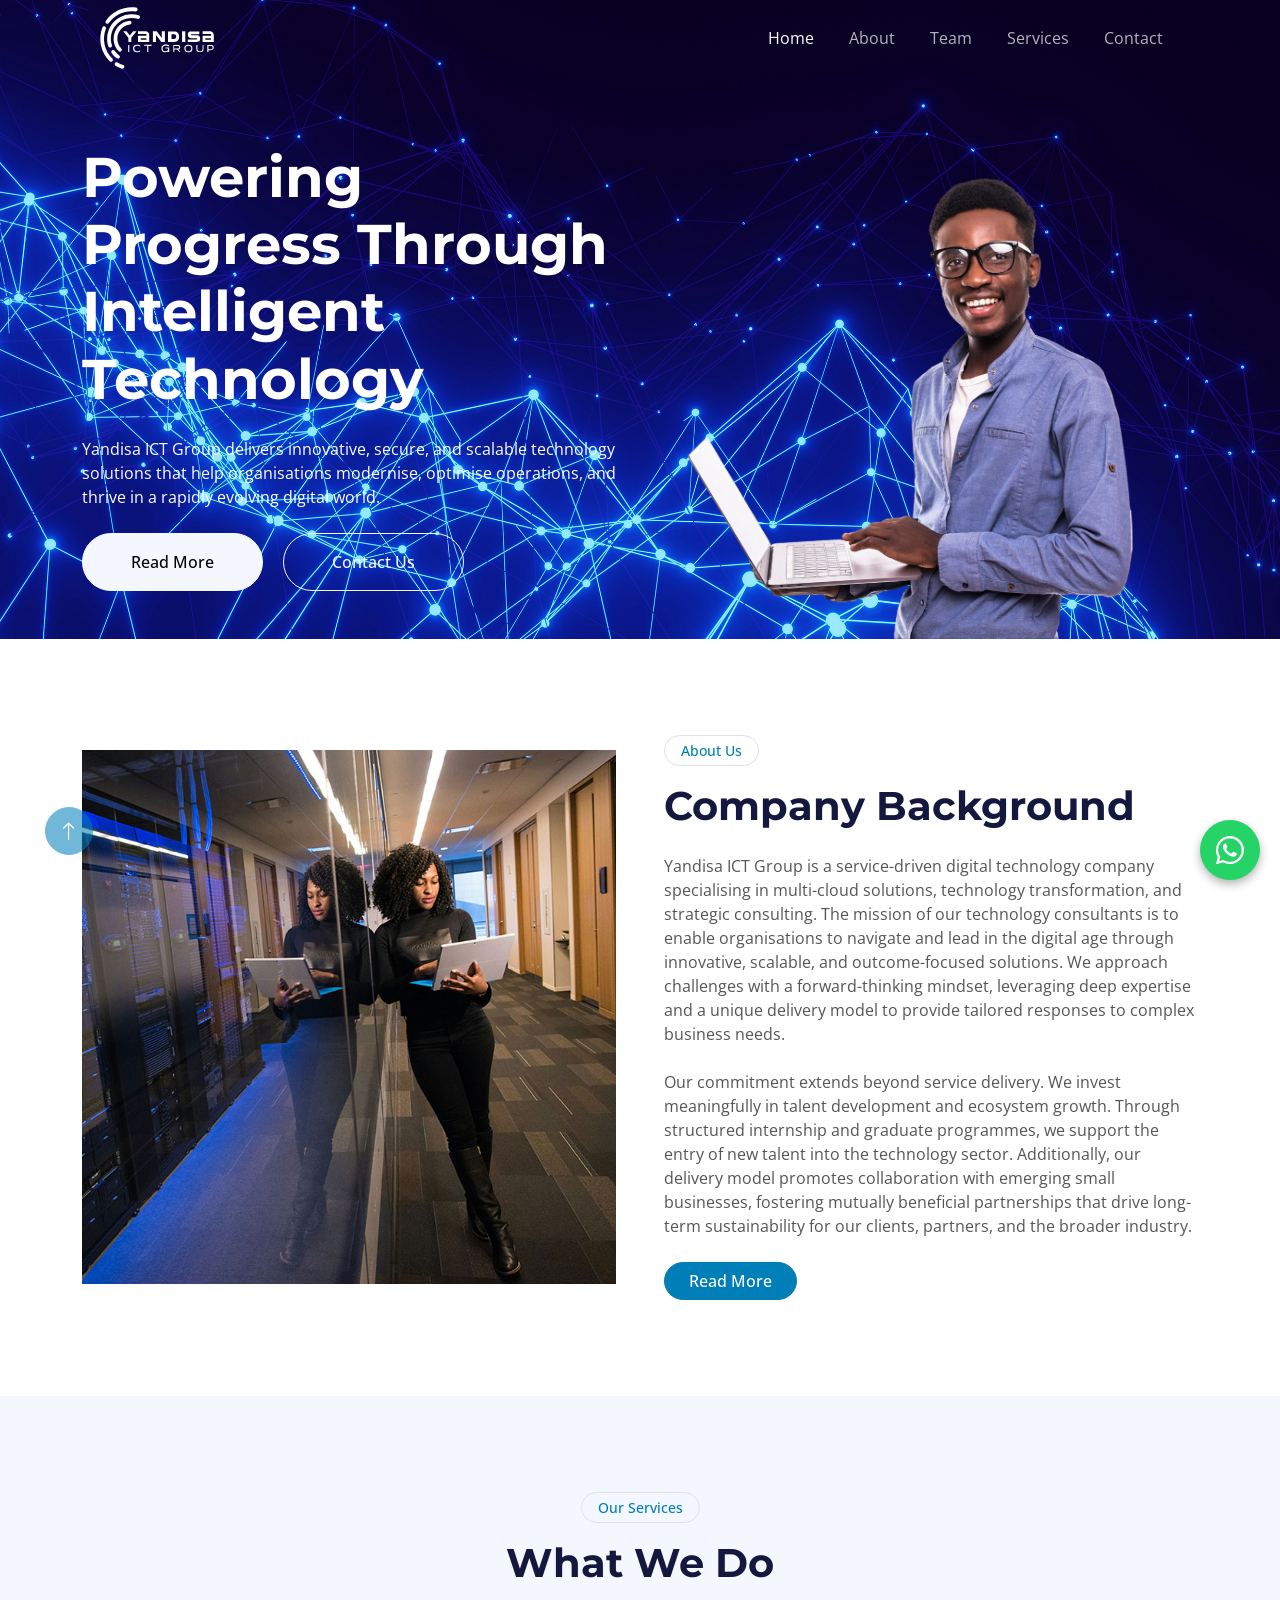
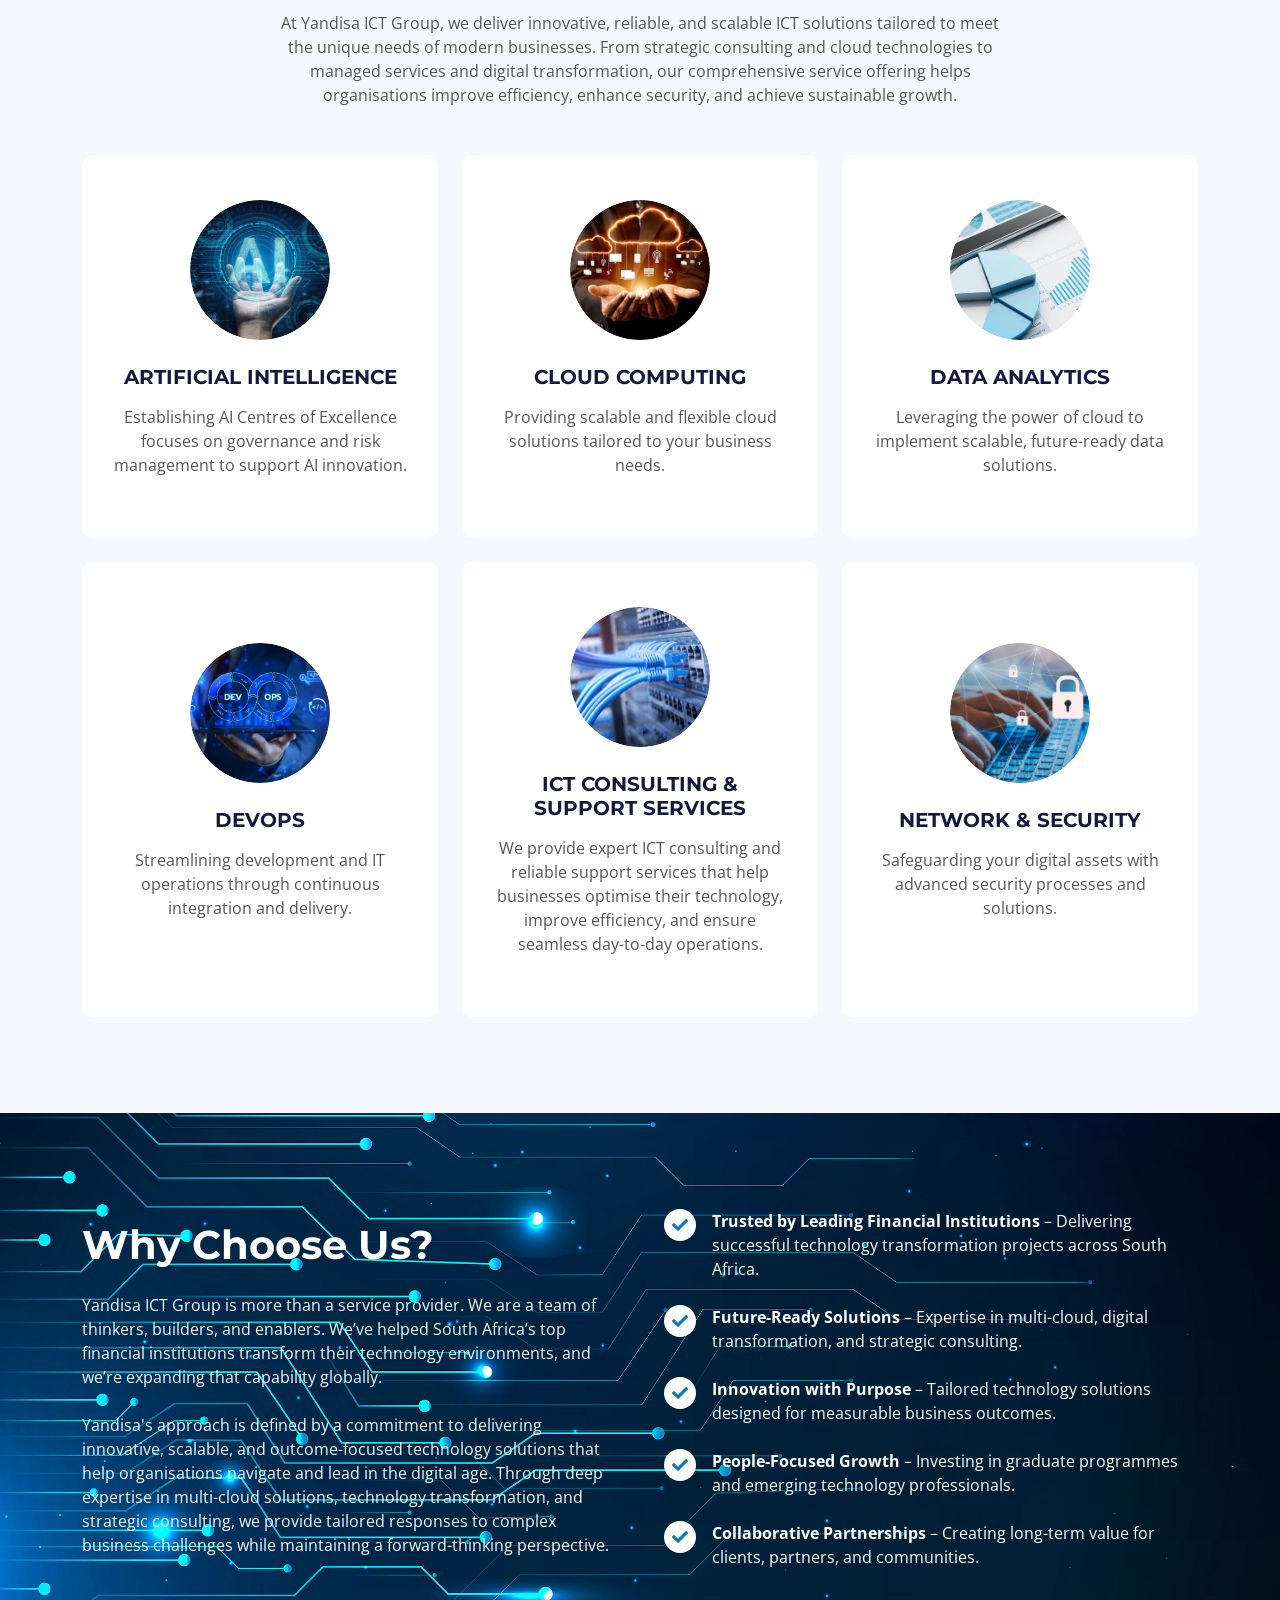
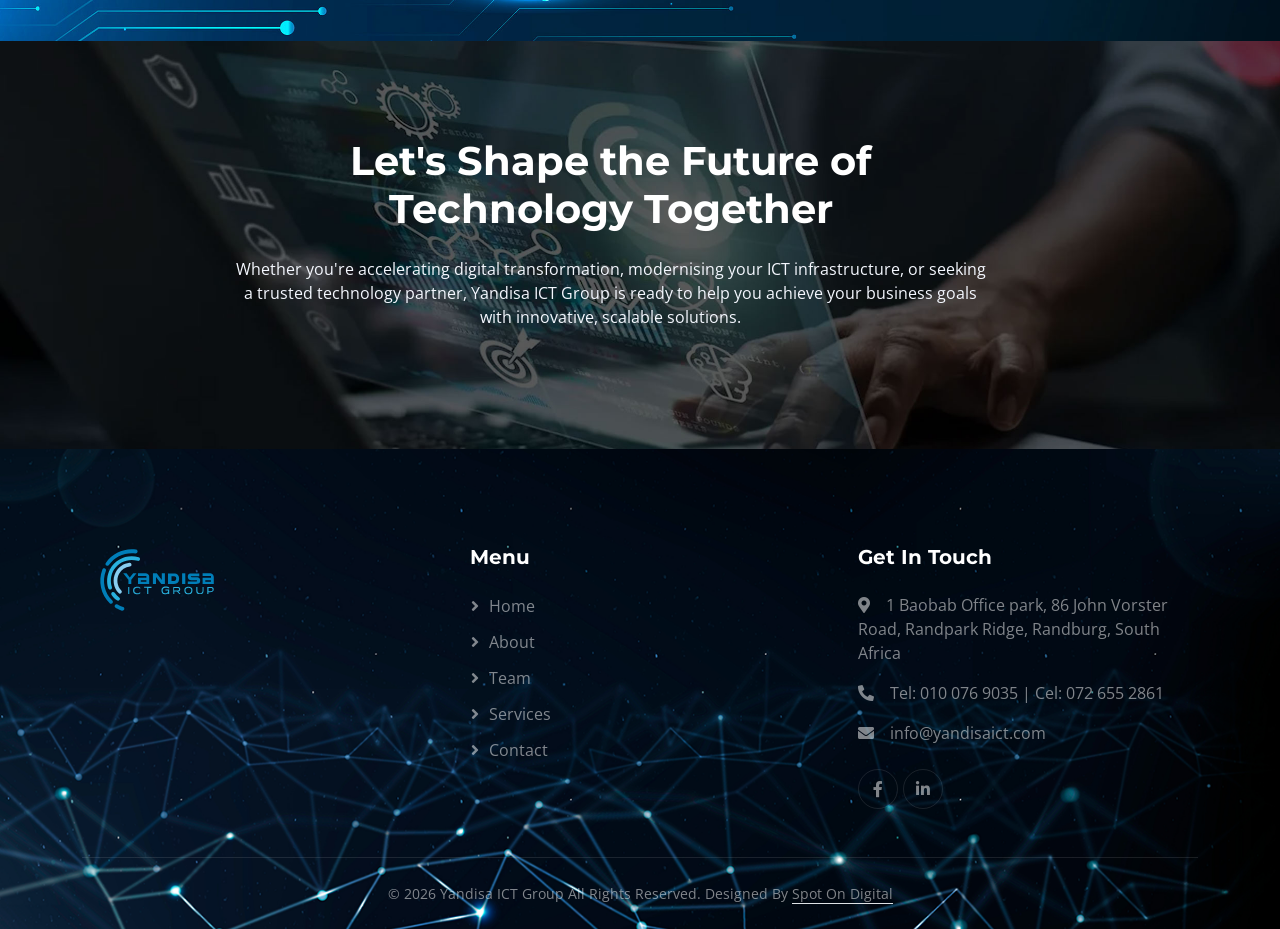
<file: index.html>
<!DOCTYPE html>
<html lang="en">

<head>
    <meta charset="utf-8">
    <!-- Primary SEO -->
    <title>Yandisa ICT Group | Innovative ICT & Digital Transformation Solutions</title>
    <meta name="viewport" content="width=device-width, initial-scale=1.0">
    <meta name="description" content="Yandisa ICT Group delivers innovative ICT solutions across South Africa, including cloud computing, artificial intelligence, data analytics, DevOps, network security and strategic ICT consulting.">

    <meta name="keywords" content="Yandisa ICT Group, ICT company South Africa, ICT solutions Johannesburg, digital transformation, cloud computing, artificial intelligence, data analytics, DevOps, network security, ICT consulting, multi-cloud solutions">

    <meta name="author" content="Yandisa ICT Group">
    <meta name="robots" content="index, follow">

    <link rel="canonical" href="https://www.yandisaict.com/">

    <!-- Open Graph / Social Sharing -->
    <meta property="og:title" content="Yandisa ICT Group | Innovative ICT Solutions">
    <meta property="og:description" content="Empowering organisations with innovative, scalable and future-ready technology solutions across cloud, AI, data, DevOps and cybersecurity.">
    <meta property="og:type" content="website">
    <meta property="og:url" content="https://www.yandisaict.com/">
    <meta property="og:site_name" content="Yandisa ICT Group">
    
    

    <!-- Favicon -->
    <link href="img/favicon.png" rel="icon">

    <!-- Google Web Fonts -->
    <link rel="preconnect" href="https://fonts.googleapis.com">
    <link rel="preconnect" href="https://fonts.gstatic.com" crossorigin>
    <link href="https://fonts.googleapis.com/css2?family=Open+Sans:wght@400;600&family=Ubuntu:wght@500;700&display=swap"
        rel="stylesheet">
    <link rel="preconnect" href="https://fonts.googleapis.com">
    <link rel="preconnect" href="https://fonts.gstatic.com" crossorigin>
    <link href="https://fonts.googleapis.com/css2?family=Montserrat:wght@300;400;500;600;700;800;900&display=swap" rel="stylesheet">

    <!-- Icon Font Stylesheet -->
    <link href="https://cdnjs.cloudflare.com/ajax/libs/font-awesome/5.10.0/css/all.min.css" rel="stylesheet">
    <link href="https://cdn.jsdelivr.net/npm/bootstrap-icons@1.4.1/font/bootstrap-icons.css" rel="stylesheet">

    <!-- Libraries Stylesheet -->
    <link href="lib/animate/animate.min.css" rel="stylesheet">
    <link href="lib/owlcarousel/assets/owl.carousel.min.css" rel="stylesheet">

    <!-- Customized Bootstrap Stylesheet -->
    <link href="css/bootstrap.min.css" rel="stylesheet">

    <!-- Template Stylesheet -->
    <link href="css/style.css" rel="stylesheet">
</head>

<body>
    <!-- Spinner Start -->
    <div id="spinner"
        class="show bg-white position-fixed translate-middle w-100 vh-100 top-50 start-50 d-flex align-items-center justify-content-center">
        <div class="spinner-grow text-primary" style="width: 3rem; height: 3rem;" role="status">
            <span class="sr-only">Loading...</span>
        </div>
    </div>
    <!-- Spinner End -->


    <!-- Navbar Start -->
    <div class="container-fluid sticky-top">
        <div class="container">
            <nav class="navbar navbar-expand-lg navbar-dark p-0">
                <a href="index.html" class="navbar-brand">
                    <img src="img/yandisa-white.svg" alt="Yandisa Logo" class="navbar-logo">
                </a>
                <button type="button" class="navbar-toggler ms-auto me-0" data-bs-toggle="collapse"
                    data-bs-target="#navbarCollapse">
                    <span class="navbar-toggler-icon"></span>
                </button>
                <div class="collapse navbar-collapse" id="navbarCollapse">
                    <div class="navbar-nav ms-auto">
                        <a href="index.html" class="nav-item nav-link active">Home</a>
                        <a href="about.html" class="nav-item nav-link">About</a>
                        <a href="team.html" class="nav-item nav-link">Team</a>
                        <a href="service.html" class="nav-item nav-link">Services</a>
                        <a href="contact.html" class="nav-item nav-link">Contact</a>
                    </div>
                    
                </div>
            </nav>
        </div>
    </div>
    <!-- Navbar End -->


    <!-- Hero Start -->
    <div class="container-fluid pt-5 bg-primary hero-header mb-5">
        <div class="container pt-5">
            <div class="row g-5 pt-5">
                <div class="col-lg-6 align-self-center text-center text-lg-start mb-lg-5">
                    <h1 class="display-4 text-white mb-4 animated slideInRight">Powering Progress Through Intelligent Technology</h1>
                    <p class="text-white mb-4 animated slideInRight">Yandisa ICT Group delivers innovative, secure, and scalable technology solutions that help organisations modernise, optimise operations, and thrive in a rapidly evolving digital world.</p>
                    <a href="about.html" class="btn btn-light py-sm-3 px-sm-5 rounded-pill me-3 animated slideInRight">Read More</a>
                    <a href="contact.html" class="btn btn-outline-light py-sm-3 px-sm-5 rounded-pill animated slideInRight">Contact Us</a>
                </div>
                <div class="col-lg-6 align-self-end text-center text-lg-end">
                    <img class="img-fluid animated fadeInUp hero-image" src="img/hero-img.png" alt="Yandisa ICT Group Technology">
                </div>
            </div>
        </div>
    </div>
    <!-- Hero End -->



    <!-- About Start -->
    <div class="container-fluid py-5">
        <div class="container">
            <div class="row g-5 align-items-center">
                <div class="col-lg-6 wow fadeIn" data-wow-delay="0.1s">
                    <div class="about-img">
                        <img class="img-fluid" src="img/about-img.jpg">
                    </div>
                </div>
                <div class="col-lg-6 wow fadeIn" data-wow-delay="0.5s">
                    <div class="btn btn-sm border rounded-pill text-primary px-3 mb-3">About Us</div>
                    <h1 class="mb-4">Company Background</h1>
                    <p class="mb-4">Yandisa ICT Group is a service-driven digital technology
                    company specialising in multi-cloud solutions, technology
                    transformation, and strategic consulting. The mission of our
                    technology consultants is to enable organisations to navigate
                    and lead in the digital age through innovative, scalable, and
                    outcome-focused solutions. We approach challenges with a
                    forward-thinking mindset, leveraging deep expertise and a
                    unique delivery model to provide tailored responses to complex
                    business needs.</p>
                    <p class="mb-4">Our commitment extends beyond service delivery. We invest
                    meaningfully in talent development and ecosystem growth.
                    Through structured internship and graduate programmes, we
                    support the entry of new talent into the technology sector.
                    Additionally, our delivery model promotes collaboration with
                    emerging small businesses, fostering mutually beneficial
                    partnerships that drive long-term sustainability for our clients,
                    partners, and the broader industry.</p>
                    
                    <div class="d-flex align-items-center mt-4">
                        <a class="btn btn-primary rounded-pill px-4 me-3" href="about.html">Read More</a>
                        
                    </div>
                </div>
            </div>
        </div>
    </div>
    <!-- About End -->


  <!-- Service Start -->
<div class="container-fluid bg-light mt-5 py-5">
    <div class="container py-5">

        <!-- Section Heading -->
        <div class="row justify-content-center">
            <div class="col-lg-8 text-center wow fadeIn" data-wow-delay="0.1s">
                <div class="btn btn-sm border rounded-pill text-primary px-3 mb-3">
                    Our Services
                </div>

                <h1 class="mb-4">
                    What We Do
                </h1>

                <p class="mb-5">
                At Yandisa ICT Group, we deliver innovative, reliable, and scalable ICT solutions tailored to meet
                the unique needs of modern businesses. From strategic consulting and cloud technologies to
                managed services and digital transformation, our comprehensive service offering helps
                organisations improve efficiency, enhance security, and achieve sustainable growth.
                </p>
            </div>
        </div>

   <!-- Service Boxes -->
<div class="row g-4">

    <!-- Artificial Intelligence -->
    <div class="col-lg-4 col-md-6 wow fadeIn" data-wow-delay="0.1s">
        <div class="service-item d-flex flex-column justify-content-center text-center rounded h-100">
            <div class="service-image">
                <img src="img/ai.jpg" alt="Artificial Intelligence">
            </div>

            <h5 class="mb-3">ARTIFICIAL INTELLIGENCE</h5>
            <p>
                Establishing AI Centres of Excellence focuses on governance and
                risk management to support AI innovation.
            </p>
           
        </div>
    </div>


    <!-- Cloud Computing -->
    <div class="col-lg-4 col-md-6 wow fadeIn" data-wow-delay="0.3s">
        <div class="service-item d-flex flex-column justify-content-center text-center rounded h-100">
            <div class="service-image">
                <img src="img/Cloud.jpg" alt="Cloud Computing">
            </div>

            <h5 class="mb-3">CLOUD COMPUTING</h5>
            <p>
                Providing scalable and flexible cloud solutions tailored to your
                business needs.
            </p>
         
        </div>
    </div>


    <!-- Data Analytics -->
    <div class="col-lg-4 col-md-6 wow fadeIn" data-wow-delay="0.5s">
        <div class="service-item d-flex flex-column justify-content-center text-center rounded h-100">
            <div class="service-image">
                <img src="img/Data.jpg" alt="Data Analytics">
            </div>

            <h5 class="mb-3">DATA ANALYTICS</h5>
            <p>
                Leveraging the power of cloud to implement scalable,
                future-ready data solutions.
            </p>
            
        </div>
    </div>


    <!-- DevOps -->
    <div class="col-lg-4 col-md-6 wow fadeIn" data-wow-delay="0.7s">
        <div class="service-item d-flex flex-column justify-content-center text-center rounded h-100">
            <div class="service-image">
                <img src="img/Devops.jpg" alt="DevOps">
            </div>

            <h5 class="mb-3">DEVOPS</h5>
            <p>
                Streamlining development and IT operations through continuous
                integration and delivery.
            </p>
           
        </div>
    </div>


    <!-- ICT Consulting -->
    <div class="col-lg-4 col-md-6 wow fadeIn" data-wow-delay="0.9s">
        <div class="service-item d-flex flex-column justify-content-center text-center rounded h-100">
            <div class="service-image">
                <img src="img/networking.png" alt="ICT Consulting and Support Services">
            </div>

            <h5 class="mb-3">ICT CONSULTING & SUPPORT SERVICES</h5>
            <p>
                We provide expert ICT consulting and reliable support services
                that help businesses optimise their technology, improve efficiency,
                and ensure seamless day-to-day operations.
            </p>
          
        </div>
    </div>


    <!-- Network & Security -->
    <div class="col-lg-4 col-md-6 wow fadeIn" data-wow-delay="1.1s">
        <div class="service-item d-flex flex-column justify-content-center text-center rounded h-100">
            <div class="service-image">
                <img src="img/security.jpg" alt="Network and Security">
            </div>

            <h5 class="mb-3">NETWORK & SECURITY</h5>
            <p>
                Safeguarding your digital assets with advanced security
                processes and solutions.
            </p>
            
        </div>
    </div>

</div>
<!-- Service Boxes End -->
        
    </div>
</div>
<!-- Service End -->


    <!-- Feature Start -->
<div class="container-fluid bg-primary feature pt-5">
    <div class="container py-5">
        <div class="row g-5 align-items-center">

            <!-- Left Column -->
            <div class="col-lg-6 wow fadeIn" data-wow-delay="0.1s">

                <h1 class="text-white mb-4">Why Choose Us?</h1>

                <p class="text-light mb-4">
                    Yandisa ICT Group is more than a service provider. We are a team of thinkers,
                    builders, and enablers. We’ve helped South Africa’s top financial institutions
                    transform their technology environments, and we’re expanding that capability globally.
                </p>

                <p class="text-light mb-4">
                    Yandisa's approach is defined by a commitment to delivering innovative, scalable,
                    and outcome-focused technology solutions that help organisations navigate and lead
                    in the digital age. Through deep expertise in multi-cloud solutions, technology
                    transformation, and strategic consulting, we provide tailored responses to complex
                    business challenges while maintaining a forward-thinking perspective.
                </p>

            </div>


            <!-- Right Column -->
            <div class="col-lg-6 wow fadeIn" data-wow-delay="0.3s">

                <div class="d-flex align-items-start text-white mb-4">
                    <div class="btn-sm-square bg-white text-primary rounded-circle me-3 flex-shrink-0">
                        <i class="fa fa-check"></i>
                    </div>
                    <span>
                        <strong>Trusted by Leading Financial Institutions</strong> –
                        Delivering successful technology transformation projects across South Africa.
                    </span>
                </div>

                <div class="d-flex align-items-start text-white mb-4">
                    <div class="btn-sm-square bg-white text-primary rounded-circle me-3 flex-shrink-0">
                        <i class="fa fa-check"></i>
                    </div>
                    <span>
                        <strong>Future-Ready Solutions</strong> –
                        Expertise in multi-cloud, digital transformation, and strategic consulting.
                    </span>
                </div>

                <div class="d-flex align-items-start text-white mb-4">
                    <div class="btn-sm-square bg-white text-primary rounded-circle me-3 flex-shrink-0">
                        <i class="fa fa-check"></i>
                    </div>
                    <span>
                        <strong>Innovation with Purpose</strong> –
                        Tailored technology solutions designed for measurable business outcomes.
                    </span>
                </div>

                <div class="d-flex align-items-start text-white mb-4">
                    <div class="btn-sm-square bg-white text-primary rounded-circle me-3 flex-shrink-0">
                        <i class="fa fa-check"></i>
                    </div>
                    <span>
                        <strong>People-Focused Growth</strong> –
                        Investing in graduate programmes and emerging technology professionals.
                    </span>
                </div>

                <div class="d-flex align-items-start text-white mb-4">
                    <div class="btn-sm-square bg-white text-primary rounded-circle me-3 flex-shrink-0">
                        <i class="fa fa-check"></i>
                    </div>
                    <span>
                        <strong>Collaborative Partnerships</strong> –
                        Creating long-term value for clients, partners, and communities.
                    </span>
                </div>

            </div>

        </div>
    </div>
</div>
<!-- Feature End -->


    


   
    <!-- Newsletter Start -->
<div class="container-fluid bg-primary newsletter py-5">
    <div class="container">
        <div class="row justify-content-center">
            
            <div class="col-md-9 col-lg-8 py-5 newsletter-text text-center wow fadeIn"
                 data-wow-delay="0.5s">
                
                <h1 class="text-white mb-4">
                    Let's Shape the Future of Technology Together
                </h1>
                
                <p class="text-light mb-4">
                    Whether you're accelerating digital transformation, modernising your ICT
                    infrastructure, or seeking a trusted technology partner, Yandisa ICT Group is
                    ready to help you achieve your business goals with innovative, scalable
                    solutions.
                </p>

            </div>
            
        </div>
    </div>
</div>
<!-- Newsletter End -->


    <!-- Footer Start -->
    <div class="container-fluid bg-dark text-white-50 footer pt-5">
        <div class="container py-5">
            <div class="row g-5">
                <div class="col-md-6 col-lg-4 wow fadeIn" data-wow-delay="0.1s">
                    <a href="index.html" class="navbar-brand">
                    <img src="img/yandisa.svg" alt="Yandisa Logo" class="navbar-logo">
                </a>
                    
                </div>
                
                <div class="col-md-6 col-lg-4 wow fadeIn" data-wow-delay="0.3s">
                    <h5 class="text-white mb-4">Menu</h5>
                    <a class="btn btn-link" href="index.html">Home</a>
                    <a class="btn btn-link" href="about.html">About</a>
                    <a class="btn btn-link" href="team.html">Team</a>
                    <a class="btn btn-link" href="service.html">Services</a>
                    <a class="btn btn-link" href="contact.html">Contact</a>
                </div>
                
                <div class="col-md-6 col-lg-4 wow fadeIn" data-wow-delay="0.5s">
                    <h5 class="text-white mb-4">Get In Touch</h5>
                    <p><i class="fa fa-map-marker-alt me-3"></i>1 Baobab Office park, 86 John Vorster Road,
                    Randpark Ridge, Randburg, South Africa</p>
                    <p><i class="fa fa-phone-alt me-3"></i>Tel: 010 076 9035 | Cel: 072 655 2861 </p>
                    <p><i class="fa fa-envelope me-3"></i>info@yandisaict.com</p>
                    <div class="d-flex pt-2">
                     
                        <a class="btn btn-outline-light btn-social" href=""><i class="fab fa-facebook-f"></i></a>
                        <a class="btn btn-outline-light btn-social" href=""><i class="fab fa-linkedin-in"></i></a>
                    </div>
                </div>
                
            </div>
        </div>
        
        <div class="container wow fadeIn" data-wow-delay="0.1s">
    <div class="copyright">
        <div class="row">
            <div class="col-md-12 text-center mb-3 mb-md-0">
                &copy; <span id="currentYear"></span>
                Yandisa ICT Group All Rights Reserved.

                Designed By
                <a class="border-bottom" href="https://spotondigital.co.za">
                    Spot On Digital
                </a>
            </div>
        </div>
    </div>
</div>

<script>
    document.getElementById("currentYear").textContent = new Date().getFullYear();
</script>
        
    </div>
    <!-- Footer End -->


    <!-- Back to Top -->
<a href="#" class="btn btn-lg btn-primary btn-lg-square back-to-top pt-2">
    <i class="bi bi-arrow-up"></i>
</a>
    
 

<!-- WhatsApp -->
<a href="https://wa.me/27726552861"
   class="float"
   target="_blank"
   aria-label="Chat with us on WhatsApp">
    <i class="fab fa-whatsapp"></i>
</a>


    <!-- JavaScript Libraries -->
    <script src="https://ajax.googleapis.com/ajax/libs/jquery/3.6.1/jquery.min.js"></script>
    <script src="https://cdn.jsdelivr.net/npm/bootstrap@5.0.0/dist/js/bootstrap.bundle.min.js"></script>
    <script src="lib/wow/wow.min.js"></script>
    <script src="lib/easing/easing.min.js"></script>
    <script src="lib/waypoints/waypoints.min.js"></script>
    <script src="lib/counterup/counterup.min.js"></script>
    <script src="lib/owlcarousel/owl.carousel.min.js"></script>

    <!-- Template Javascript -->
    <script src="js/main.js"></script>
</body>

</html>
</file>
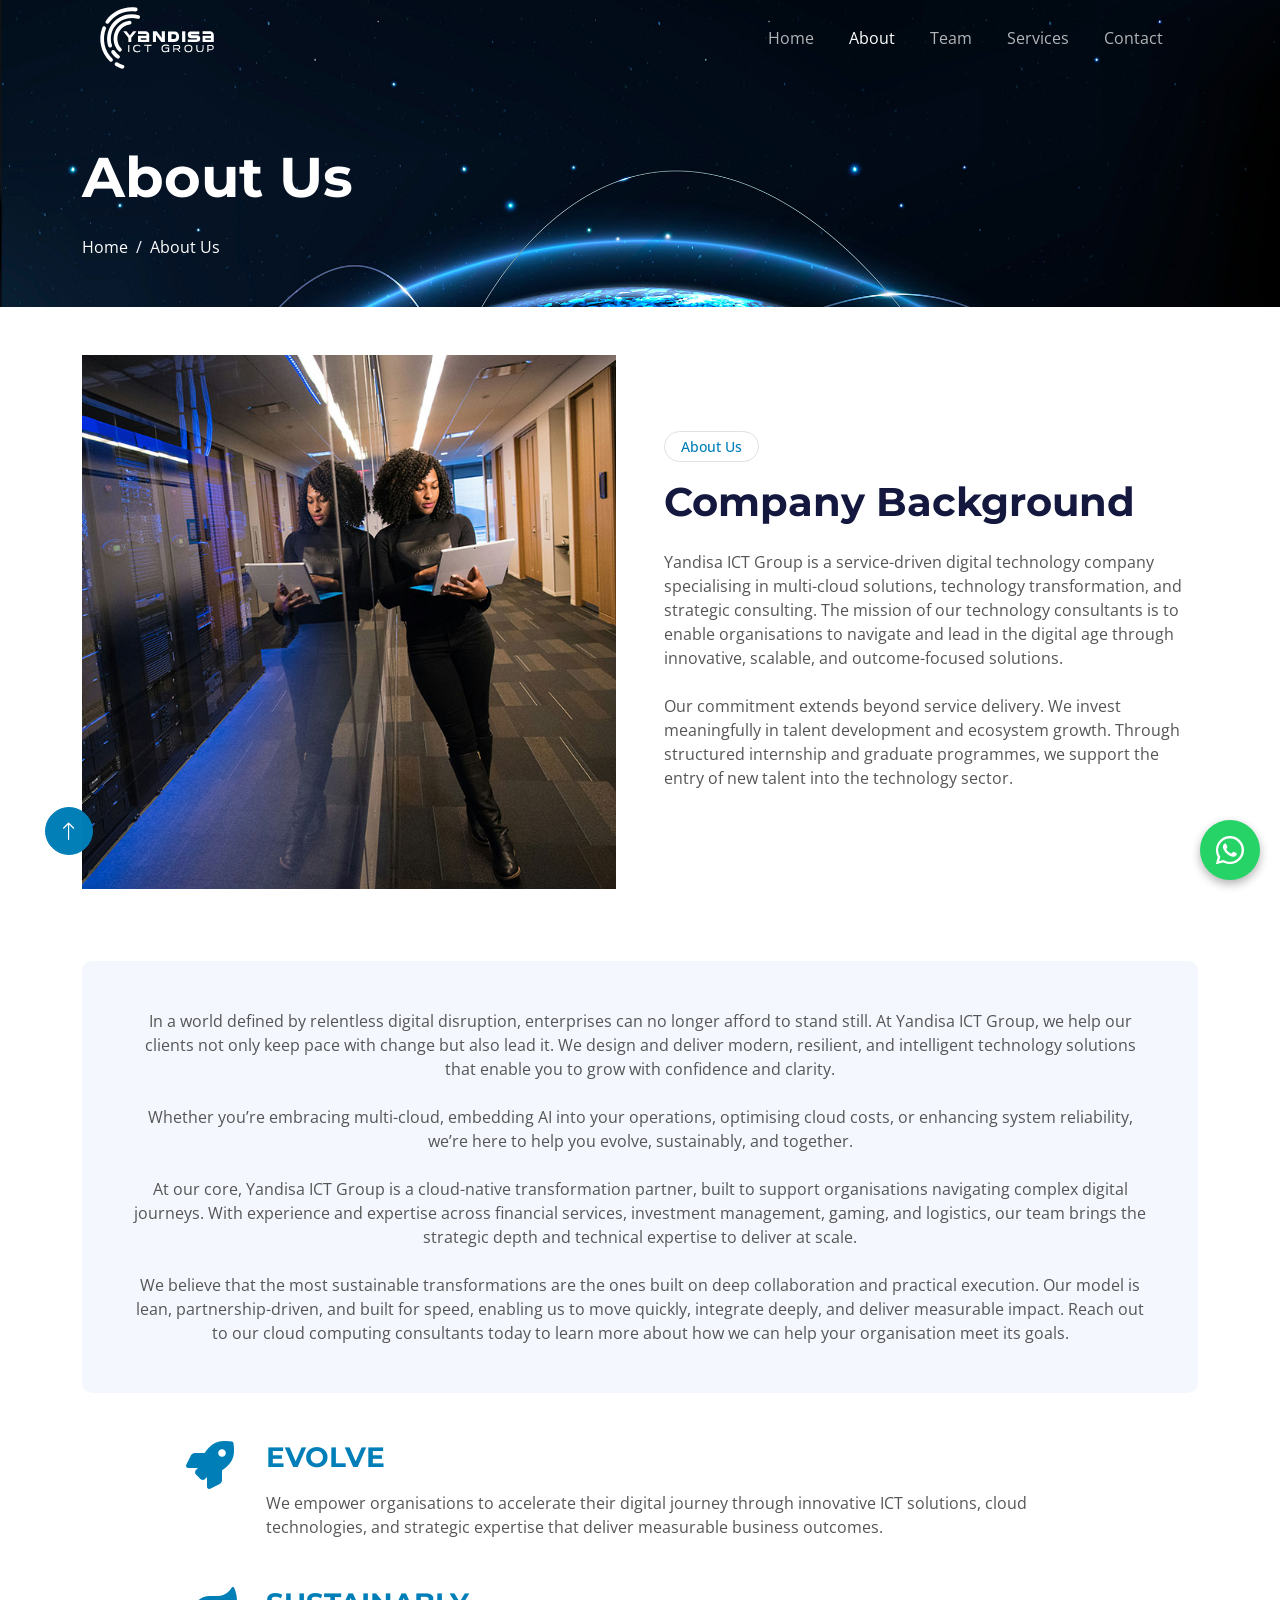
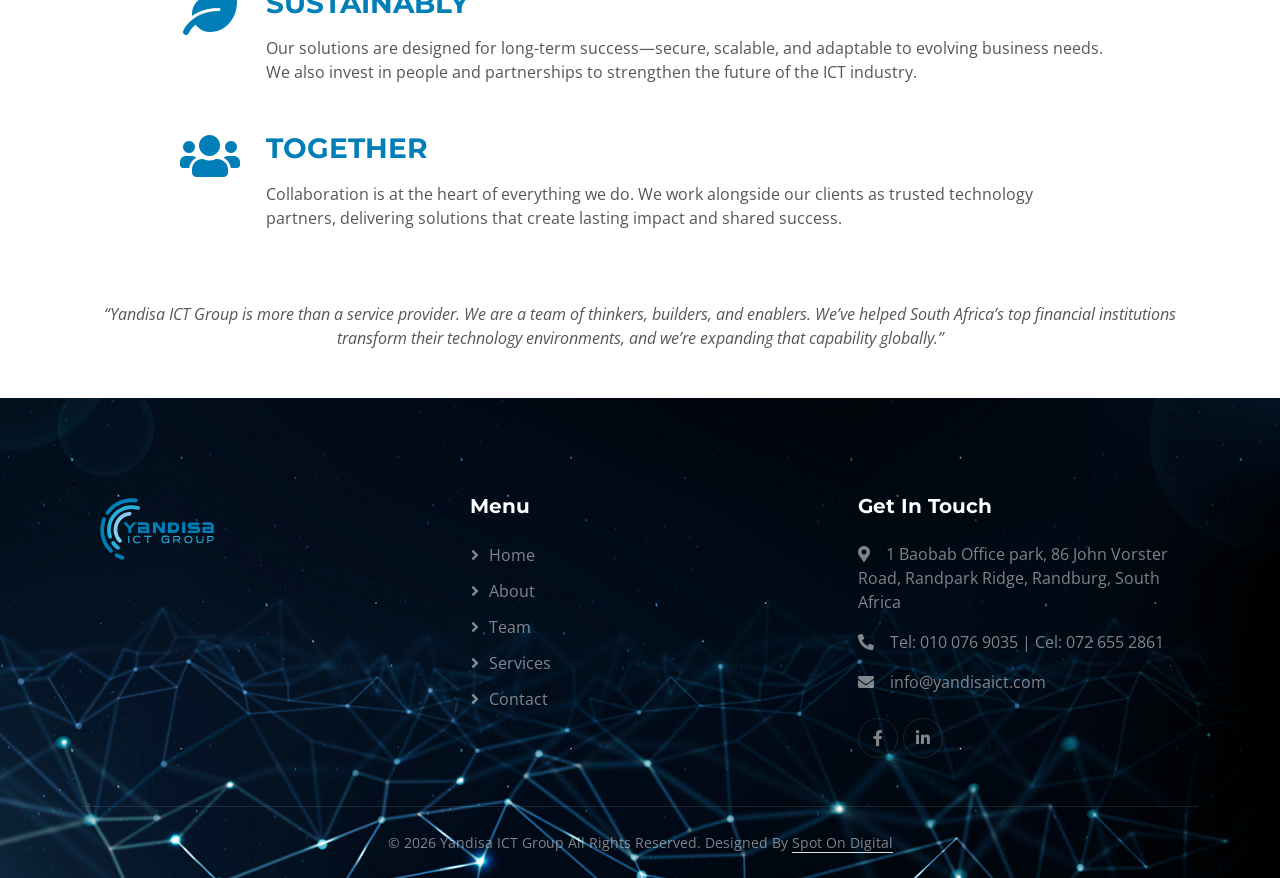
<file: about.html>
<!DOCTYPE html>
<html lang="en">

<head>
    <!-- Primary SEO -->
    <title>About Us | Yandisa ICT Group</title>
    <meta content="width=device-width, initial-scale=1.0" name="viewport">
    <meta name="description" content="Learn about Yandisa ICT Group, a South African digital technology company delivering multi-cloud solutions, technology transformation and strategic ICT consulting.">

    <meta name="keywords" content="About Yandisa ICT Group, ICT company South Africa, technology company Johannesburg, digital transformation, multi-cloud solutions, ICT consulting">

    <meta name="author" content="Yandisa ICT Group">
    <meta name="robots" content="index, follow">

    <link rel="canonical" href="https://www.yandisaict.com/about.html">

    <!-- Open Graph -->
    <meta property="og:title" content="About Us | Yandisa ICT Group">
    <meta property="og:description" content="Discover Yandisa ICT Group and our commitment to innovative, scalable and outcome-focused technology solutions.">
    <meta property="og:type" content="website">
    <meta property="og:url" content="https://www.yandisaict.com/about.html">
    <meta property="og:site_name" content="Yandisa ICT Group">
    
   

    <!-- Favicon -->
    <link href="img/favicon.png" rel="icon">

    <!-- Google Web Fonts -->
    <link rel="preconnect" href="https://fonts.googleapis.com">
    <link rel="preconnect" href="https://fonts.gstatic.com" crossorigin>
    <link href="https://fonts.googleapis.com/css2?family=Open+Sans:wght@400;600&family=Ubuntu:wght@500;700&display=swap"
        rel="stylesheet">
    <link rel="preconnect" href="https://fonts.googleapis.com">
    <link rel="preconnect" href="https://fonts.gstatic.com" crossorigin>
    <link href="https://fonts.googleapis.com/css2?family=Montserrat:wght@300;400;500;600;700;800;900&display=swap" rel="stylesheet">

    <!-- Icon Font Stylesheet -->
    <link href="https://cdnjs.cloudflare.com/ajax/libs/font-awesome/5.10.0/css/all.min.css" rel="stylesheet">
    <link href="https://cdn.jsdelivr.net/npm/bootstrap-icons@1.4.1/font/bootstrap-icons.css" rel="stylesheet">

    <!-- Libraries Stylesheet -->
    <link href="lib/animate/animate.min.css" rel="stylesheet">
    <link href="lib/owlcarousel/assets/owl.carousel.min.css" rel="stylesheet">

    <!-- Customized Bootstrap Stylesheet -->
    <link href="css/bootstrap.min.css" rel="stylesheet">

    <!-- Template Stylesheet -->
    <link href="css/style.css" rel="stylesheet">
</head>

<body>
    <!-- Spinner Start -->
    <div id="spinner"
        class="show bg-white position-fixed translate-middle w-100 vh-100 top-50 start-50 d-flex align-items-center justify-content-center">
        <div class="spinner-grow text-primary" style="width: 3rem; height: 3rem;" role="status">
            <span class="sr-only">Loading...</span>
        </div>
    </div>
    <!-- Spinner End -->


    <!-- Navbar Start -->
    <div class="container-fluid sticky-top">
        <div class="container">
            <nav class="navbar navbar-expand-lg navbar-dark p-0">
                <a href="index.html" class="navbar-brand">
                    <img src="img/yandisa-white.svg" alt="Yandisa Logo" class="navbar-logo">
                </a>
                <button type="button" class="navbar-toggler ms-auto me-0" data-bs-toggle="collapse"
                    data-bs-target="#navbarCollapse">
                    <span class="navbar-toggler-icon"></span>
                </button>
                <div class="collapse navbar-collapse" id="navbarCollapse">
                    <div class="navbar-nav ms-auto">
                        <a href="index.html" class="nav-item nav-link">Home</a>
                        <a href="about.html" class="nav-item nav-link active">About</a>
                        <a href="team.html" class="nav-item nav-link">Team</a>
                        <a href="service.html" class="nav-item nav-link">Services</a>
                        <a href="contact.html" class="nav-item nav-link">Contact</a>
                    </div>
                    
                </div>
            </nav>
        </div>
    </div>
    <!-- Navbar End -->


    <!-- Hero Start -->
    <div class="container-fluid pt-5 hero-header about-hero">
        <div class="container pt-5">
            <div class="row g-5 pt-5">
                <div class="col-lg-6 align-self-center text-center text-lg-start mb-lg-5">
                    <h1 class="display-4 text-white mb-4 animated slideInRight">About Us</h1>
                    <nav aria-label="breadcrumb">
                        <ol class="breadcrumb justify-content-center justify-content-lg-start mb-0">
                            <li class="breadcrumb-item"><a class="text-white" href="#">Home</a></li>
                            <li class="breadcrumb-item text-white active" aria-current="page">About Us</li>
                        </ol>
                    </nav>
                </div>
            </div>
        </div>
    </div>
    <!-- Hero End -->


    <!-- Full Screen Search Start -->
    <div class="modal fade" id="searchModal" tabindex="-1">
        <div class="modal-dialog modal-fullscreen">
            <div class="modal-content" style="background: rgba(20, 24, 62, 0.7);">
                <div class="modal-header border-0">
                    <button type="button" class="btn btn-square bg-white btn-close" data-bs-dismiss="modal"
                        aria-label="Close"></button>
                </div>
                <div class="modal-body d-flex align-items-center justify-content-center">
                    <div class="input-group" style="max-width: 600px;">
                        <input type="text" class="form-control bg-transparent border-light p-3"
                            placeholder="Type search keyword">
                        <button class="btn btn-light px-4"><i class="bi bi-search"></i></button>
                    </div>
                </div>
            </div>
        </div>
    </div>
    <!-- Full Screen Search End -->


    <!-- About Start -->
<div class="container-fluid py-5">
    <div class="container">

        <!-- Company Background -->
        <div class="row g-5 align-items-center">
            
            <div class="col-lg-6 wow fadeIn" data-wow-delay="0.1s">
                <div class="about-img">
                    <img class="img-fluid" src="img/about-img.jpg" alt="Yandisa ICT Group">
                </div>
            </div>

            <div class="col-lg-6 wow fadeIn" data-wow-delay="0.5s">
                <div class="btn btn-sm border rounded-pill text-primary px-3 mb-3">
                    About Us
                </div>

                <h1 class="mb-4">Company Background</h1>

                <p class="mb-4">
                    Yandisa ICT Group is a service-driven digital technology company
                    specialising in multi-cloud solutions, technology transformation,
                    and strategic consulting. The mission of our technology consultants
                    is to enable organisations to navigate and lead in the digital age
                    through innovative, scalable, and outcome-focused solutions.
                </p>

                <p class="mb-4">
                    Our commitment extends beyond service delivery. We invest meaningfully
                    in talent development and ecosystem growth. Through structured internship
                    and graduate programmes, we support the entry of new talent into the
                    technology sector.
                </p>
            </div>

        </div>


    
        <div class="row g-4 mt-5 justify-content-center">

    <div class="col-lg-12 wow fadeInUp" data-wow-delay="0.1s">
        <div class="bg-light rounded p-5 h-100 text-center">

            <p class="mb-4">
                In a world defined by relentless digital disruption, enterprises can no longer afford to stand still.
                At Yandisa ICT Group, we help our clients not only keep pace with change but also lead it.
                We design and deliver modern, resilient, and intelligent technology solutions that enable you
                to grow with confidence and clarity.
            </p>

            <p class="mb-4">
                Whether you’re embracing multi-cloud, embedding AI into your operations, optimising cloud
                costs, or enhancing system reliability, we’re here to help you evolve, sustainably, and together.
            </p>

            <p class="mb-4">
                At our core, Yandisa ICT Group is a cloud-native transformation partner, built to support
                organisations navigating complex digital journeys. With experience and expertise across
                financial services, investment management, gaming, and logistics, our team brings the strategic
                depth and technical expertise to deliver at scale.
            </p>

            <p class="mb-0">
                We believe that the most sustainable transformations are the ones built on deep collaboration
                and practical execution. Our model is lean, partnership-driven, and built for speed, enabling us
                to move quickly, integrate deeply, and deliver measurable impact. Reach out to our cloud
                computing consultants today to learn more about how we can help your organisation meet its goals.
            </p>

        </div>
    </div>

</div>
        
        <!-- Values Start -->
<div class="row justify-content-center mt-5">
    <div class="col-lg-10">

        <!-- Evolve -->
        <div class="d-flex align-items-start mb-5 wow fadeInUp" data-wow-delay="0.1s">
            <div class="value-icon me-4">
                <i class="fas fa-rocket"></i>
            </div>
            <div>
                <h3 class="text-primary mb-3">EVOLVE</h3>
                <p class="mb-0">
                    We empower organisations to accelerate their digital journey through
                    innovative ICT solutions, cloud technologies, and strategic expertise
                    that deliver measurable business outcomes.
                </p>
            </div>
        </div>

        <!-- Sustainably -->
        <div class="d-flex align-items-start mb-5 wow fadeInUp" data-wow-delay="0.3s">
            <div class="value-icon me-4">
                <i class="fas fa-leaf"></i>
            </div>
            <div>
                <h3 class="text-primary mb-3">SUSTAINABLY</h3>
                <p class="mb-0">
                    Our solutions are designed for long-term success—secure, scalable,
                    and adaptable to evolving business needs. We also invest in people
                    and partnerships to strengthen the future of the ICT industry.
                </p>
            </div>
        </div>

        <!-- Together -->
        <div class="d-flex align-items-start wow fadeInUp" data-wow-delay="0.5s">
            <div class="value-icon me-4">
                <i class="fas fa-users"></i>
            </div>
            <div>
                <h3 class="text-primary mb-3">TOGETHER</h3>
                <p class="mb-0">
                    Collaboration is at the heart of everything we do. We work alongside
                    our clients as trusted technology partners, delivering solutions that
                    create lasting impact and shared success.
                </p>
            </div>
        </div>

    </div>
</div>
<!-- Values End -->
      

      <!-- Closing Statement -->
<div class="mt-5 pt-4 text-center wow fadeInUp" data-wow-delay="0.7s">
    <p class="fst-italic mb-0">
        “Yandisa ICT Group is more than a service provider. We are a team of thinkers, 
        builders, and enablers. We’ve helped South Africa’s top financial institutions 
        transform their technology environments, and we’re expanding that capability globally.”
    </p>
</div>
        
    </div>
</div>
<!-- About End -->
    
    


   

   
 <!-- Footer Start -->
    <div class="container-fluid bg-dark text-white-50 footer pt-5">
        <div class="container py-5">
            <div class="row g-5">
                <div class="col-md-6 col-lg-4 wow fadeIn" data-wow-delay="0.1s">
                    <a href="index.html" class="navbar-brand">
                    <img src="img/yandisa.svg" alt="Yandisa Logo" class="navbar-logo">
                </a>
                    
                </div>
                
                <div class="col-md-6 col-lg-4 wow fadeIn" data-wow-delay="0.3s">
                    <h5 class="text-white mb-4">Menu</h5>
                    <a class="btn btn-link" href="index.html">Home</a>
                    <a class="btn btn-link" href="about.html">About</a>
                    <a class="btn btn-link" href="team.html">Team</a>
                    <a class="btn btn-link" href="service.html">Services</a>
                    <a class="btn btn-link" href="contact.html">Contact</a>
                </div>
                
                <div class="col-md-6 col-lg-4 wow fadeIn" data-wow-delay="0.5s">
                    <h5 class="text-white mb-4">Get In Touch</h5>
                    <p><i class="fa fa-map-marker-alt me-3"></i>1 Baobab Office park, 86 John Vorster Road,
                    Randpark Ridge, Randburg, South Africa</p>
                    <p><i class="fa fa-phone-alt me-3"></i>Tel: 010 076 9035 | Cel: 072 655 2861 </p>
                    <p><i class="fa fa-envelope me-3"></i>info@yandisaict.com</p>
                    <div class="d-flex pt-2">
                     
                        <a class="btn btn-outline-light btn-social" href=""><i class="fab fa-facebook-f"></i></a>
                        <a class="btn btn-outline-light btn-social" href=""><i class="fab fa-linkedin-in"></i></a>
                    </div>
                </div>
                
            </div>
        </div>
        
        <div class="container wow fadeIn" data-wow-delay="0.1s">
    <div class="copyright">
        <div class="row">
            <div class="col-md-12 text-center mb-3 mb-md-0">
                &copy; <span id="currentYear"></span>
                Yandisa ICT Group All Rights Reserved.

                Designed By
                <a class="border-bottom" href="https://spotondigital.co.za">
                    Spot On Digital
                </a>
            </div>
        </div>
    </div>
</div>

<script>
    document.getElementById("currentYear").textContent = new Date().getFullYear();
</script>
        
    </div>
    <!-- Footer End -->

        <!-- Back to Top -->
<a href="#" class="btn btn-lg btn-primary btn-lg-square back-to-top pt-2">
    <i class="bi bi-arrow-up"></i>
</a>
    
 

<!-- WhatsApp -->
<a href="https://wa.me/27726552861"
   class="float"
   target="_blank"
   aria-label="Chat with us on WhatsApp">
    <i class="fab fa-whatsapp"></i>
</a>


    <!-- JavaScript Libraries -->
    <script src="https://ajax.googleapis.com/ajax/libs/jquery/3.6.1/jquery.min.js"></script>
    <script src="https://cdn.jsdelivr.net/npm/bootstrap@5.0.0/dist/js/bootstrap.bundle.min.js"></script>
    <script src="lib/wow/wow.min.js"></script>
    <script src="lib/easing/easing.min.js"></script>
    <script src="lib/waypoints/waypoints.min.js"></script>
    <script src="lib/counterup/counterup.min.js"></script>
    <script src="lib/owlcarousel/owl.carousel.min.js"></script>

    <!-- Template Javascript -->
    <script src="js/main.js"></script>
</body>

</html>
</file>
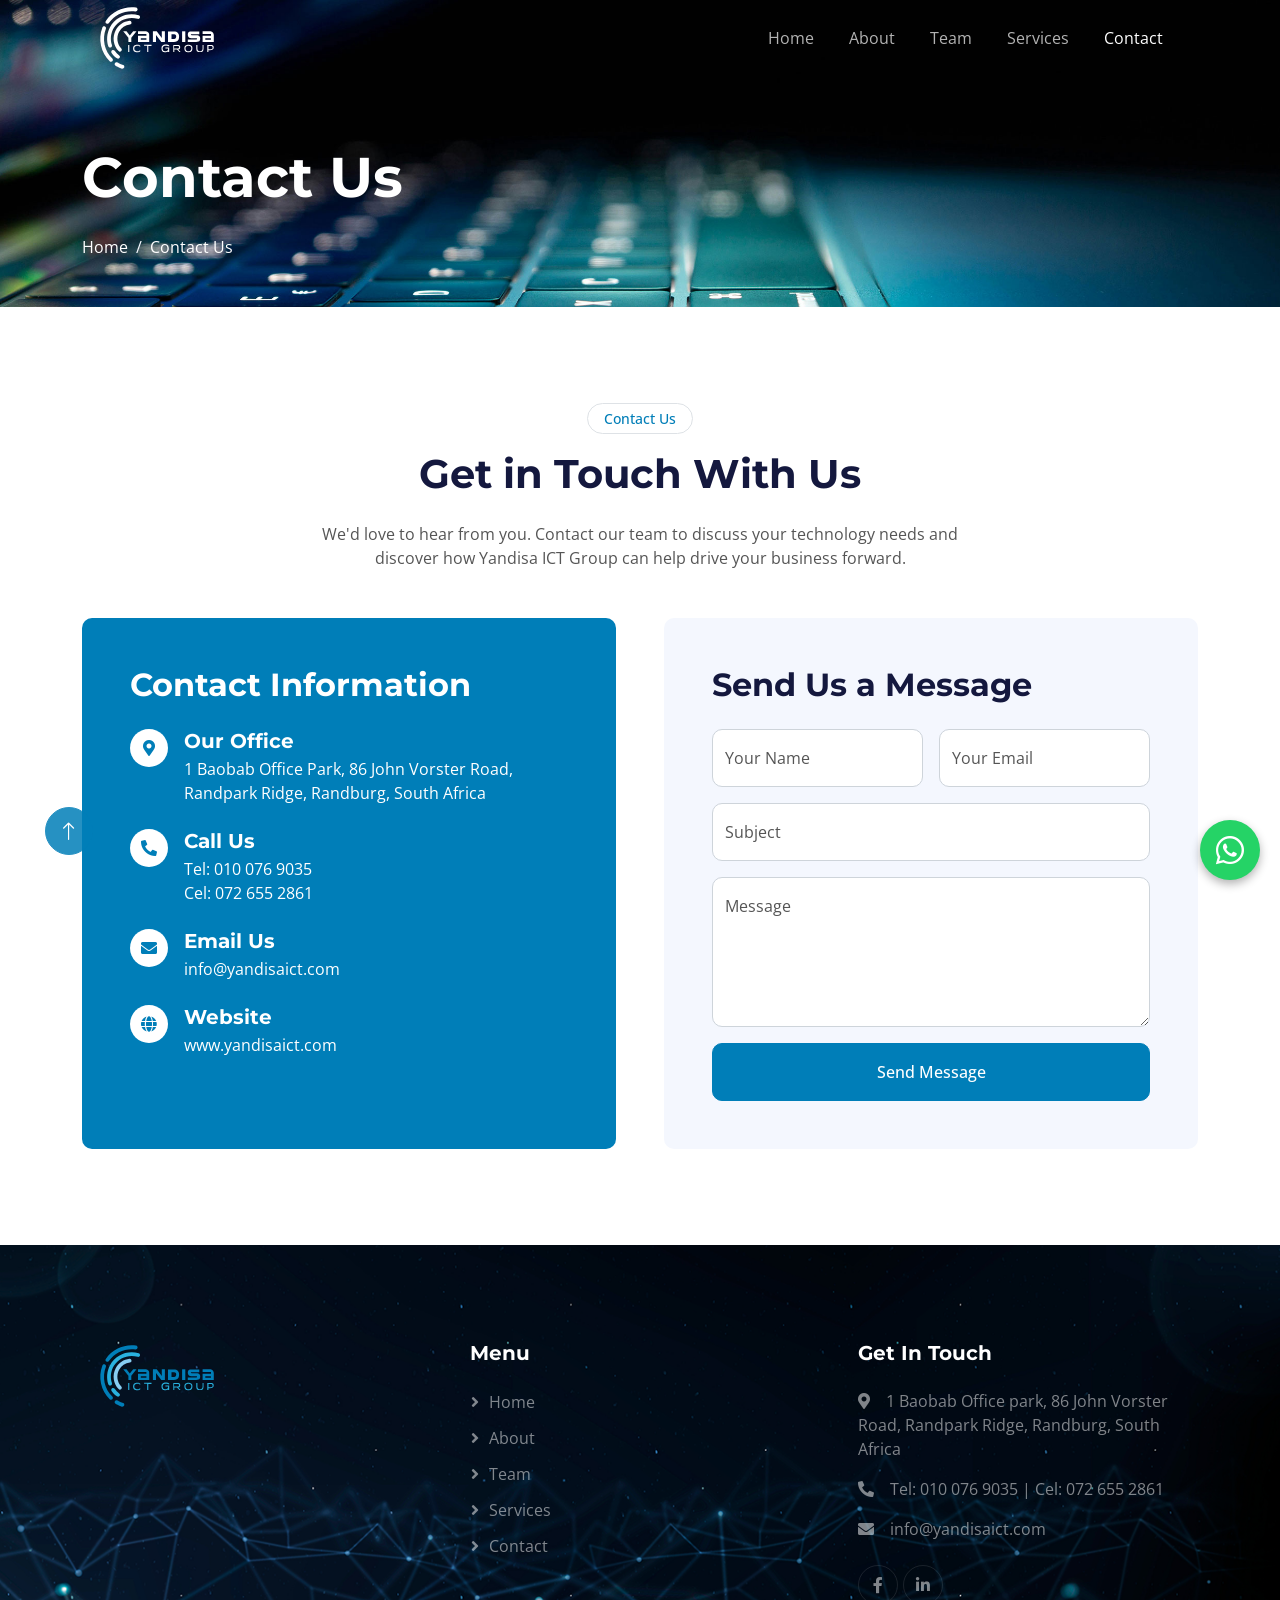
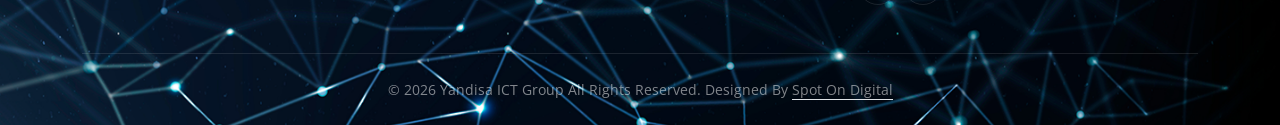
<file: contact.html>
<!DOCTYPE html>
<html lang="en">

<head>
    <meta charset="utf-8">
    <!-- Primary SEO -->
    <title>Contact Us | Yandisa ICT Group</title>
    <meta content="width=device-width, initial-scale=1.0" name="viewport">
    <meta name="description" content="Contact Yandisa ICT Group in Randburg, South Africa to discuss your ICT, cloud computing, digital transformation, data, DevOps and technology consulting needs.">

    <meta name="keywords" content="Contact Yandisa ICT Group, ICT company Randburg, ICT company Johannesburg, technology consulting South Africa">

    <meta name="author" content="Yandisa ICT Group">
    <meta name="robots" content="index, follow">

    <link rel="canonical" href="https://www.yandisaict.com/contact.html">

    <!-- Open Graph -->
    <meta property="og:title" content="Contact Us | Yandisa ICT Group">
    <meta property="og:description" content="Get in touch with Yandisa ICT Group to discuss your technology needs and digital transformation goals.">
    <meta property="og:type" content="website">
    <meta property="og:url" content="https://www.yandisaict.com/contact.html">
    <meta property="og:site_name" content="Yandisa ICT Group">
    
   

    <!-- Favicon -->
    <link href="img/favicon.png" rel="icon">

    <!-- Google Web Fonts -->
    <link rel="preconnect" href="https://fonts.googleapis.com">
    <link rel="preconnect" href="https://fonts.gstatic.com" crossorigin>
    <link href="https://fonts.googleapis.com/css2?family=Open+Sans:wght@400;600&family=Ubuntu:wght@500;700&display=swap"
        rel="stylesheet">
    <link rel="preconnect" href="https://fonts.googleapis.com">
    <link rel="preconnect" href="https://fonts.gstatic.com" crossorigin>
    <link href="https://fonts.googleapis.com/css2?family=Montserrat:wght@300;400;500;600;700;800;900&display=swap" rel="stylesheet">

    <!-- Icon Font Stylesheet -->
    <link href="https://cdnjs.cloudflare.com/ajax/libs/font-awesome/5.10.0/css/all.min.css" rel="stylesheet">
    <link href="https://cdn.jsdelivr.net/npm/bootstrap-icons@1.4.1/font/bootstrap-icons.css" rel="stylesheet">

    <!-- Libraries Stylesheet -->
    <link href="lib/animate/animate.min.css" rel="stylesheet">
    <link href="lib/owlcarousel/assets/owl.carousel.min.css" rel="stylesheet">

    <!-- Customized Bootstrap Stylesheet -->
    <link href="css/bootstrap.min.css" rel="stylesheet">

    <!-- Template Stylesheet -->
    <link href="css/style.css" rel="stylesheet">
</head>

<body>
    <!-- Spinner Start -->
    <div id="spinner"
        class="show bg-white position-fixed translate-middle w-100 vh-100 top-50 start-50 d-flex align-items-center justify-content-center">
        <div class="spinner-grow text-primary" style="width: 3rem; height: 3rem;" role="status">
            <span class="sr-only">Loading...</span>
        </div>
    </div>
    <!-- Spinner End -->


    <!-- Navbar Start -->
    <div class="container-fluid sticky-top">
        <div class="container">
            <nav class="navbar navbar-expand-lg navbar-dark p-0">
                <a href="index.html" class="navbar-brand">
                    <img src="img/yandisa-white.svg" alt="Yandisa Logo" class="navbar-logo">
                </a>
                <button type="button" class="navbar-toggler ms-auto me-0" data-bs-toggle="collapse"
                    data-bs-target="#navbarCollapse">
                    <span class="navbar-toggler-icon"></span>
                </button>
                <div class="collapse navbar-collapse" id="navbarCollapse">
                    <div class="navbar-nav ms-auto">
                        <a href="index.html" class="nav-item nav-link">Home</a>
                        <a href="about.html" class="nav-item nav-link">About</a>
                        <a href="team.html" class="nav-item nav-link">Team</a>
                        <a href="service.html" class="nav-item nav-link">Services</a>
                        <a href="contact.html" class="nav-item nav-link active">Contact</a>
                    </div>
                    
                </div>
            </nav>
        </div>
    </div>
    <!-- Navbar End -->


    <!-- Hero Start -->
   <div class="container-fluid pt-5 hero-header contact-hero">
        <div class="container pt-5">
            <div class="row g-5 pt-5">
                <div class="col-lg-6 align-self-center text-center text-lg-start mb-lg-5">
                    <h1 class="display-4 text-white mb-4 animated slideInRight">Contact Us</h1>
                    <nav aria-label="breadcrumb">
                        <ol class="breadcrumb justify-content-center justify-content-lg-start mb-0">
                            <li class="breadcrumb-item"><a class="text-white" href="#">Home</a></li>
                            <li class="breadcrumb-item text-white active" aria-current="page">Contact Us</li>
                        </ol>
                    </nav>
                </div>
               
            </div>
        </div>
    </div>
    <!-- Hero End -->


   


   <!-- Contact Start -->
<div class="container-fluid py-5">
    <div class="container py-5">

        <!-- Section Heading -->
        <div class="mx-auto text-center wow fadeIn"
             data-wow-delay="0.1s"
             style="max-width: 700px;">

            <div class="btn btn-sm border rounded-pill text-primary px-3 mb-3">
                Contact Us
            </div>

            <h1 class="mb-4">Get in Touch With Us</h1>

            <p class="mb-5">
                We'd love to hear from you. Contact our team to discuss your technology
                needs and discover how Yandisa ICT Group can help drive your business forward.
            </p>
        </div>


        <div class="row g-5">

            <!-- Contact Details -->
            <div class="col-lg-6 wow fadeIn" data-wow-delay="0.2s">

                <div class="bg-primary rounded p-5 h-100">

                    <h2 class="text-white mb-4">Contact Information</h2>

                    <!-- Address -->
                    <div class="d-flex align-items-start text-white mb-4">
                        <div class="btn-square bg-white text-primary rounded-circle me-3 flex-shrink-0">
                            <i class="fa fa-map-marker-alt"></i>
                        </div>

                        <div>
                            <h5 class="text-white mb-1">Our Office</h5>
                            <p class="mb-0">
                                1 Baobab Office Park, 86 John Vorster Road,<br>
                                Randpark Ridge, Randburg, South Africa
                            </p>
                        </div>
                    </div>

                    <!-- Phone -->
                    <div class="d-flex align-items-start text-white mb-4">
                        <div class="btn-square bg-white text-primary rounded-circle me-3 flex-shrink-0">
                            <i class="fa fa-phone-alt"></i>
                        </div>

                        <div>
                            <h5 class="text-white mb-1">Call Us</h5>
                            <p class="mb-0">
                                Tel: 010 076 9035<br>
                                Cel: 072 655 2861
                            </p>
                        </div>
                    </div>

                    <!-- Email -->
                    <div class="d-flex align-items-start text-white mb-4">
                        <div class="btn-square bg-white text-primary rounded-circle me-3 flex-shrink-0">
                            <i class="fa fa-envelope"></i>
                        </div>

                        <div>
                            <h5 class="text-white mb-1">Email Us</h5>
                            <p class="mb-0">
                                info@yandisaict.com
                            </p>
                        </div>
                    </div>

                    <!-- Website -->
                    <div class="d-flex align-items-start text-white">
                        <div class="btn-square bg-white text-primary rounded-circle me-3 flex-shrink-0">
                            <i class="fa fa-globe"></i>
                        </div>

                        <div>
                            <h5 class="text-white mb-1">Website</h5>
                            <p class="mb-0">
                                www.yandisaict.com
                            </p>
                        </div>
                    </div>

                </div>
            </div>


            <!-- Contact Form -->
            <div class="col-lg-6 wow fadeIn" data-wow-delay="0.4s">

                <div class="bg-light rounded p-5 h-100">

                    <h2 class="mb-4">Send Us a Message</h2>

                    <form>
                        <div class="row g-3">

                            <div class="col-md-6">
                                <div class="form-floating">
                                    <input type="text"
                                           class="form-control"
                                           id="name"
                                           placeholder="Your Name"
                                           required>
                                    <label for="name">Your Name</label>
                                </div>
                            </div>

                            <div class="col-md-6">
                                <div class="form-floating">
                                    <input type="email"
                                           class="form-control"
                                           id="email"
                                           placeholder="Your Email"
                                           required>
                                    <label for="email">Your Email</label>
                                </div>
                            </div>

                            <div class="col-12">
                                <div class="form-floating">
                                    <input type="text"
                                           class="form-control"
                                           id="subject"
                                           placeholder="Subject">
                                    <label for="subject">Subject</label>
                                </div>
                            </div>

                            <div class="col-12">
                                <div class="form-floating">
                                    <textarea class="form-control"
                                              id="message"
                                              placeholder="Your Message"
                                              style="height: 150px"
                                              required></textarea>
                                    <label for="message">Message</label>
                                </div>
                            </div>

                            <div class="col-12">
                                <button class="btn btn-primary w-100 py-3"
                                        type="submit">
                                    Send Message
                                </button>
                            </div>

                        </div>
                    </form>

                </div>
            </div>

        </div>
    </div>
</div>
<!-- Contact End -->
        

    

    <!-- Footer Start -->
    <div class="container-fluid bg-dark text-white-50 footer pt-5">
        <div class="container py-5">
            <div class="row g-5">
                <div class="col-md-6 col-lg-4 wow fadeIn" data-wow-delay="0.1s">
                    <a href="index.html" class="navbar-brand">
                    <img src="img/yandisa.svg" alt="Yandisa Logo" class="navbar-logo">
                </a>
                    
                </div>
                
                <div class="col-md-6 col-lg-4 wow fadeIn" data-wow-delay="0.3s">
                    <h5 class="text-white mb-4">Menu</h5>
                    <a class="btn btn-link" href="index.html">Home</a>
                    <a class="btn btn-link" href="about.html">About</a>
                    <a class="btn btn-link" href="team.html">Team</a>
                    <a class="btn btn-link" href="service.html">Services</a>
                    <a class="btn btn-link" href="contact.html">Contact</a>
                </div>
                
                <div class="col-md-6 col-lg-4 wow fadeIn" data-wow-delay="0.5s">
                    <h5 class="text-white mb-4">Get In Touch</h5>
                    <p><i class="fa fa-map-marker-alt me-3"></i>1 Baobab Office park, 86 John Vorster Road,
                    Randpark Ridge, Randburg, South Africa</p>
                    <p><i class="fa fa-phone-alt me-3"></i>Tel: 010 076 9035 | Cel: 072 655 2861 </p>
                    <p><i class="fa fa-envelope me-3"></i>info@yandisaict.com</p>
                    <div class="d-flex pt-2">
                     
                        <a class="btn btn-outline-light btn-social" href=""><i class="fab fa-facebook-f"></i></a>
                        <a class="btn btn-outline-light btn-social" href=""><i class="fab fa-linkedin-in"></i></a>
                    </div>
                </div>
                
            </div>
        </div>
        
        <div class="container wow fadeIn" data-wow-delay="0.1s">
    <div class="copyright">
        <div class="row">
            <div class="col-md-12 text-center mb-3 mb-md-0">
                &copy; <span id="currentYear"></span>
                Yandisa ICT Group All Rights Reserved.

                Designed By
                <a class="border-bottom" href="https://spotondigital.co.za">
                    Spot On Digital
                </a>
            </div>
        </div>
    </div>
</div>

<script>
    document.getElementById("currentYear").textContent = new Date().getFullYear();
</script>
        
    </div>
    <!-- Footer End -->

     <!-- Back to Top -->
<a href="#" class="btn btn-lg btn-primary btn-lg-square back-to-top pt-2">
    <i class="bi bi-arrow-up"></i>
</a>
    
 

<!-- WhatsApp -->
<a href="https://wa.me/27726552861"
   class="float"
   target="_blank"
   aria-label="Chat with us on WhatsApp">
    <i class="fab fa-whatsapp"></i>
</a>


    <!-- JavaScript Libraries -->
    <script src="https://ajax.googleapis.com/ajax/libs/jquery/3.6.1/jquery.min.js"></script>
    <script src="https://cdn.jsdelivr.net/npm/bootstrap@5.0.0/dist/js/bootstrap.bundle.min.js"></script>
    <script src="lib/wow/wow.min.js"></script>
    <script src="lib/easing/easing.min.js"></script>
    <script src="lib/waypoints/waypoints.min.js"></script>
    <script src="lib/counterup/counterup.min.js"></script>
    <script src="lib/owlcarousel/owl.carousel.min.js"></script>

    <!-- Template Javascript -->
    <script src="js/main.js"></script>
</body>

</html>
</file>
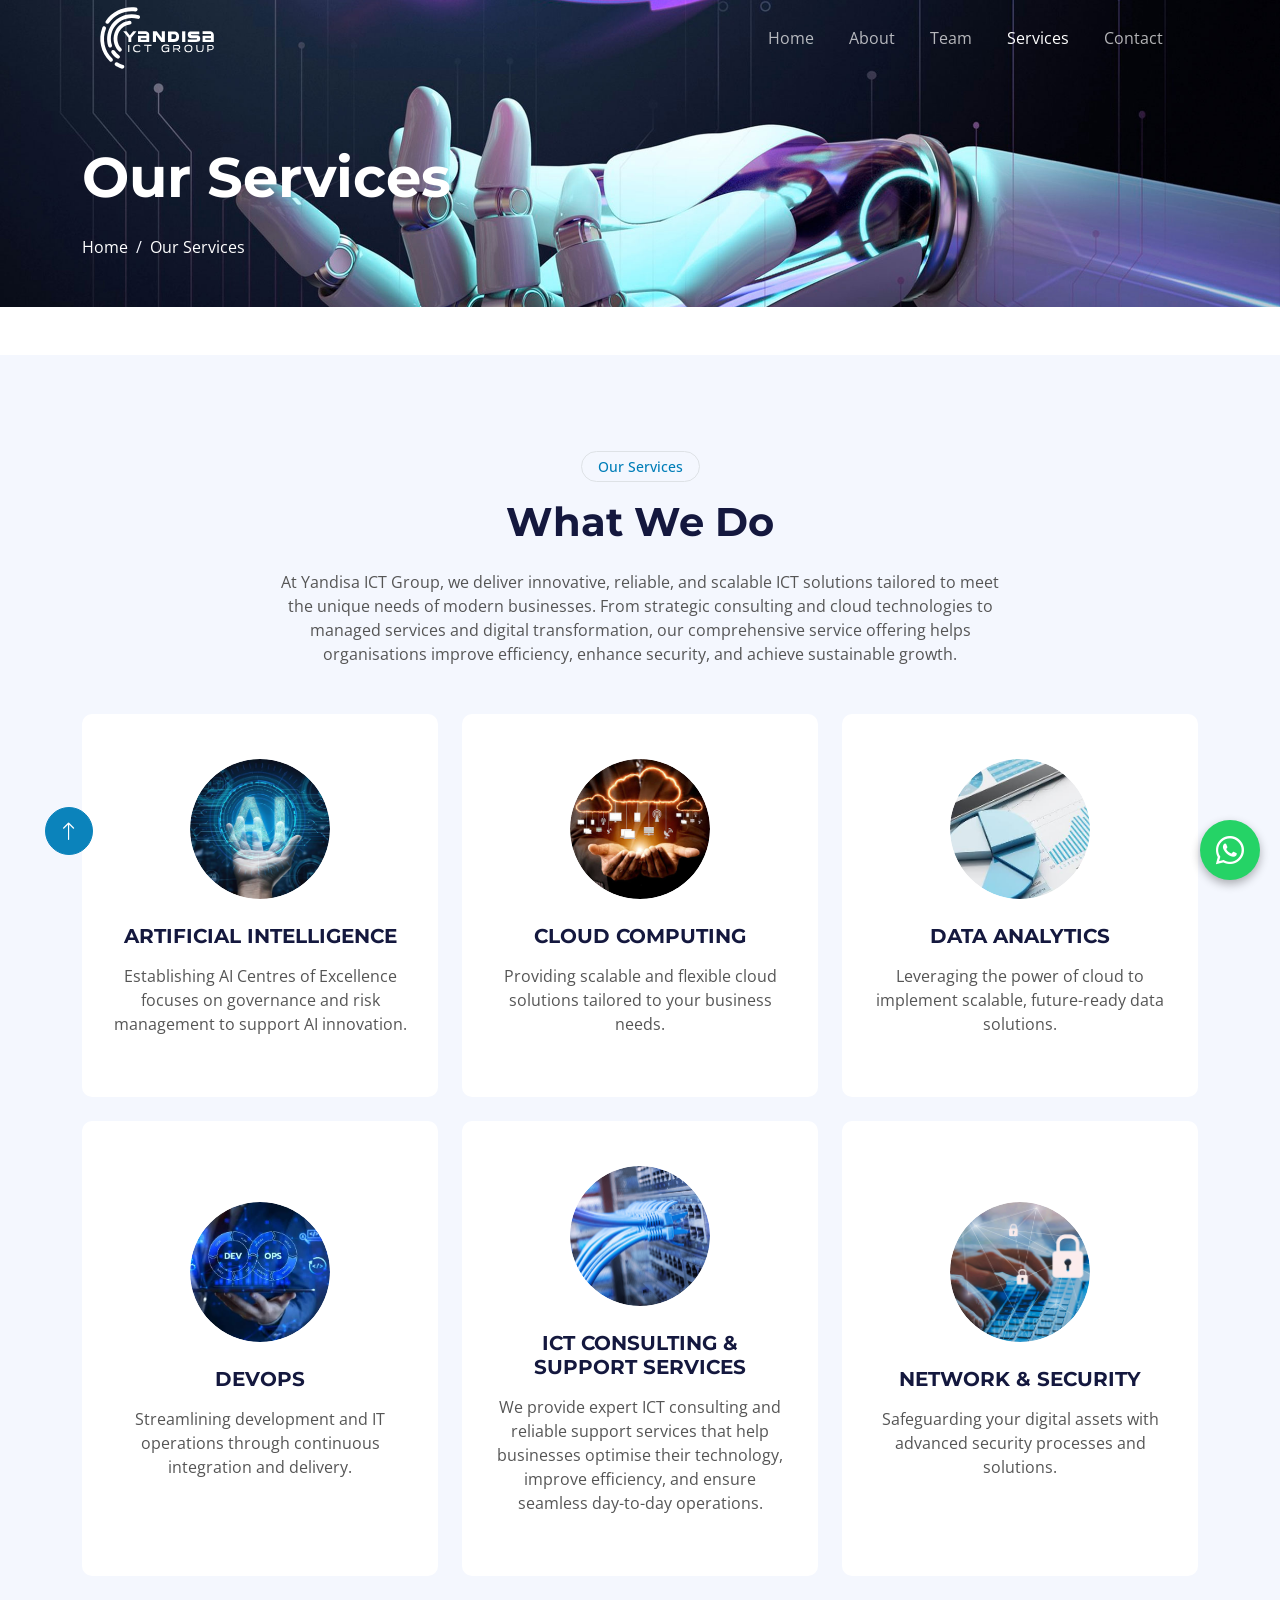
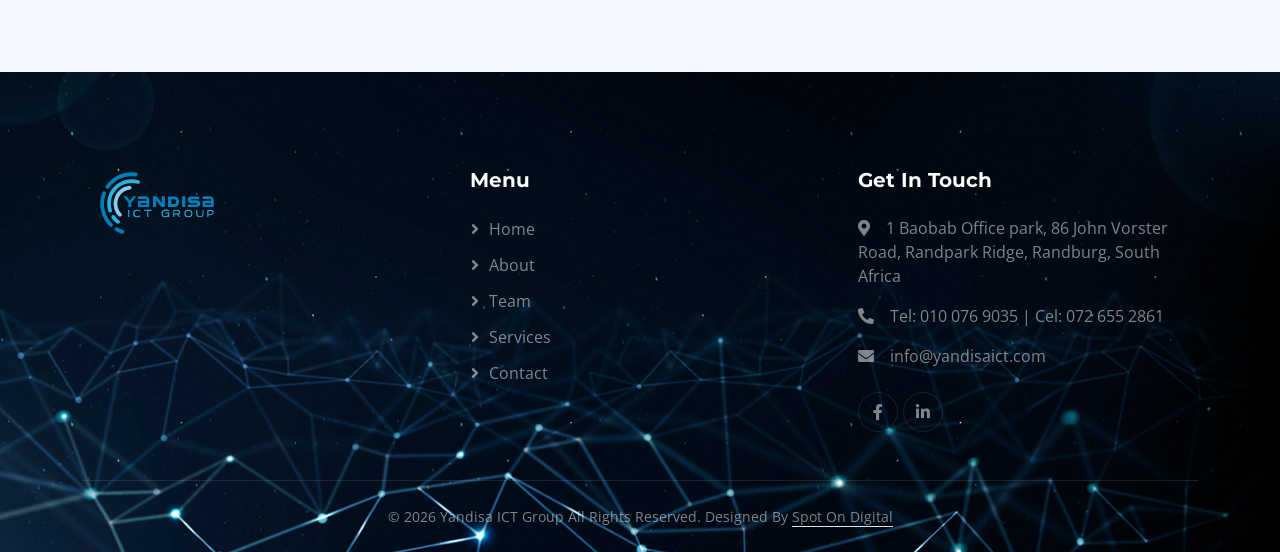
<file: service.html>
<!DOCTYPE html>
<html lang="en">

<head>
    <meta charset="utf-8">
    <!-- Primary SEO -->
    <title>ICT Services & Technology Solutions | Yandisa ICT Group</title>
    <meta content="width=device-width, initial-scale=1.0" name="viewport">
    <meta name="description" content="Explore Yandisa ICT Group's services, including artificial intelligence, cloud computing, data analytics, DevOps, ICT consulting, support, network and security solutions.">

    <meta name="keywords" content="ICT services South Africa, artificial intelligence, cloud computing, data analytics, DevOps, ICT consulting, network security, Yandisa ICT Group">

    <meta name="author" content="Yandisa ICT Group">
    <meta name="robots" content="index, follow">

    <link rel="canonical" href="https://www.yandisaict.com/services.html">

    <!-- Open Graph -->
    <meta property="og:title" content="ICT Services & Technology Solutions | Yandisa ICT Group">
    <meta property="og:description" content="Innovative and scalable ICT solutions across AI, cloud computing, data analytics, DevOps, consulting and network security.">
    <meta property="og:type" content="website">
    <meta property="og:url" content="https://www.yandisaict.com/services.html">
    <meta property="og:site_name" content="Yandisa ICT Group">
    
 

    <!-- Favicon -->
    <link href="img/favicon.png" rel="icon">

    <!-- Google Web Fonts -->
    <link rel="preconnect" href="https://fonts.googleapis.com">
    <link rel="preconnect" href="https://fonts.gstatic.com" crossorigin>
    <link href="https://fonts.googleapis.com/css2?family=Open+Sans:wght@400;600&family=Ubuntu:wght@500;700&display=swap"
        rel="stylesheet">
    <link rel="preconnect" href="https://fonts.googleapis.com">
    <link rel="preconnect" href="https://fonts.gstatic.com" crossorigin>
    <link href="https://fonts.googleapis.com/css2?family=Montserrat:wght@300;400;500;600;700;800;900&display=swap" rel="stylesheet">

    <!-- Icon Font Stylesheet -->
    <link href="https://cdnjs.cloudflare.com/ajax/libs/font-awesome/5.10.0/css/all.min.css" rel="stylesheet">
    <link href="https://cdn.jsdelivr.net/npm/bootstrap-icons@1.4.1/font/bootstrap-icons.css" rel="stylesheet">

    <!-- Libraries Stylesheet -->
    <link href="lib/animate/animate.min.css" rel="stylesheet">
    <link href="lib/owlcarousel/assets/owl.carousel.min.css" rel="stylesheet">

    <!-- Customized Bootstrap Stylesheet -->
    <link href="css/bootstrap.min.css" rel="stylesheet">

    <!-- Template Stylesheet -->
    <link href="css/style.css" rel="stylesheet">
</head>

<body>
    <!-- Spinner Start -->
    <div id="spinner"
        class="show bg-white position-fixed translate-middle w-100 vh-100 top-50 start-50 d-flex align-items-center justify-content-center">
        <div class="spinner-grow text-primary" style="width: 3rem; height: 3rem;" role="status">
            <span class="sr-only">Loading...</span>
        </div>
    </div>
    <!-- Spinner End -->


    <!-- Navbar Start -->
    <div class="container-fluid sticky-top">
        <div class="container">
            <nav class="navbar navbar-expand-lg navbar-dark p-0">
                <a href="index.html" class="navbar-brand">
                    <img src="img/yandisa-white.svg" alt="Yandisa Logo" class="navbar-logo">
                </a>
                <button type="button" class="navbar-toggler ms-auto me-0" data-bs-toggle="collapse"
                    data-bs-target="#navbarCollapse">
                    <span class="navbar-toggler-icon"></span>
                </button>
                <div class="collapse navbar-collapse" id="navbarCollapse">
                    <div class="navbar-nav ms-auto">
                        <a href="index.html" class="nav-item nav-link">Home</a>
                        <a href="about.html" class="nav-item nav-link">About</a>
                        <a href="team.html" class="nav-item nav-link">Team</a>
                        <a href="service.html" class="nav-item nav-link active">Services</a>
                        <a href="contact.html" class="nav-item nav-link">Contact</a>
                    </div>
                    
                </div>
            </nav>
        </div>
    </div>
    <!-- Navbar End -->


    <!-- Hero Start -->
    <div class="container-fluid pt-5 hero-header services-hero">
        <div class="container pt-5">
            <div class="row g-5 pt-5">
                <div class="col-lg-6 align-self-center text-center text-lg-start mb-lg-5">
                    <h1 class="display-4 text-white mb-4 animated slideInRight">Our Services</h1>
                    <nav aria-label="breadcrumb">
                        <ol class="breadcrumb justify-content-center justify-content-lg-start mb-0">
                            <li class="breadcrumb-item"><a class="text-white" href="#">Home</a></li>
                           
                            <li class="breadcrumb-item text-white active" aria-current="page">Our Services</li>
                        </ol>
                    </nav>
                </div>
               
            </div>
        </div>
    </div>
    <!-- Hero End -->




   <!-- Service Start -->
<div class="container-fluid bg-light mt-5 py-5">
    <div class="container py-5">

        <!-- Section Heading -->
        <div class="row justify-content-center">
            <div class="col-lg-8 text-center wow fadeIn" data-wow-delay="0.1s">
                <div class="btn btn-sm border rounded-pill text-primary px-3 mb-3">
                    Our Services
                </div>

                <h1 class="mb-4">
                    What We Do
                </h1>

                <p class="mb-5">
                At Yandisa ICT Group, we deliver innovative, reliable, and scalable ICT solutions tailored to meet
                the unique needs of modern businesses. From strategic consulting and cloud technologies to
                managed services and digital transformation, our comprehensive service offering helps
                organisations improve efficiency, enhance security, and achieve sustainable growth.
                </p>
            </div>
        </div>

   <!-- Service Boxes -->
<div class="row g-4">

    <!-- Artificial Intelligence -->
    <div class="col-lg-4 col-md-6 wow fadeIn" data-wow-delay="0.1s">
        <div class="service-item d-flex flex-column justify-content-center text-center rounded h-100">
            <div class="service-image">
                <img src="img/ai.jpg" alt="Artificial Intelligence">
            </div>

            <h5 class="mb-3">ARTIFICIAL INTELLIGENCE</h5>
            <p>
                Establishing AI Centres of Excellence focuses on governance and
                risk management to support AI innovation.
            </p>
           
        </div>
    </div>


    <!-- Cloud Computing -->
    <div class="col-lg-4 col-md-6 wow fadeIn" data-wow-delay="0.3s">
        <div class="service-item d-flex flex-column justify-content-center text-center rounded h-100">
            <div class="service-image">
                <img src="img/Cloud.jpg" alt="Cloud Computing">
            </div>

            <h5 class="mb-3">CLOUD COMPUTING</h5>
            <p>
                Providing scalable and flexible cloud solutions tailored to your
                business needs.
            </p>
         
        </div>
    </div>


    <!-- Data Analytics -->
    <div class="col-lg-4 col-md-6 wow fadeIn" data-wow-delay="0.5s">
        <div class="service-item d-flex flex-column justify-content-center text-center rounded h-100">
            <div class="service-image">
                <img src="img/Data.jpg" alt="Data Analytics">
            </div>

            <h5 class="mb-3">DATA ANALYTICS</h5>
            <p>
                Leveraging the power of cloud to implement scalable,
                future-ready data solutions.
            </p>
            
        </div>
    </div>


    <!-- DevOps -->
    <div class="col-lg-4 col-md-6 wow fadeIn" data-wow-delay="0.7s">
        <div class="service-item d-flex flex-column justify-content-center text-center rounded h-100">
            <div class="service-image">
                <img src="img/Devops.jpg" alt="DevOps">
            </div>

            <h5 class="mb-3">DEVOPS</h5>
            <p>
                Streamlining development and IT operations through continuous
                integration and delivery.
            </p>
           
        </div>
    </div>


    <!-- ICT Consulting -->
    <div class="col-lg-4 col-md-6 wow fadeIn" data-wow-delay="0.9s">
        <div class="service-item d-flex flex-column justify-content-center text-center rounded h-100">
            <div class="service-image">
                <img src="img/networking.png" alt="ICT Consulting and Support Services">
            </div>

            <h5 class="mb-3">ICT CONSULTING & SUPPORT SERVICES</h5>
            <p>
                We provide expert ICT consulting and reliable support services
                that help businesses optimise their technology, improve efficiency,
                and ensure seamless day-to-day operations.
            </p>
          
        </div>
    </div>


    <!-- Network & Security -->
    <div class="col-lg-4 col-md-6 wow fadeIn" data-wow-delay="1.1s">
        <div class="service-item d-flex flex-column justify-content-center text-center rounded h-100">
            <div class="service-image">
                <img src="img/security.jpg" alt="Network and Security">
            </div>

            <h5 class="mb-3">NETWORK & SECURITY</h5>
            <p>
                Safeguarding your digital assets with advanced security
                processes and solutions.
            </p>
            
        </div>
    </div>

</div>
<!-- Service Boxes End -->
        
    </div>
</div>
<!-- Service End -->



   


   


   <!-- Footer Start -->
    <div class="container-fluid bg-dark text-white-50 footer pt-5">
        <div class="container py-5">
            <div class="row g-5">
                <div class="col-md-6 col-lg-4 wow fadeIn" data-wow-delay="0.1s">
                    <a href="index.html" class="navbar-brand">
                    <img src="img/yandisa.svg" alt="Yandisa Logo" class="navbar-logo">
                </a>
                    
                </div>
                
                <div class="col-md-6 col-lg-4 wow fadeIn" data-wow-delay="0.3s">
                    <h5 class="text-white mb-4">Menu</h5>
                    <a class="btn btn-link" href="index.html">Home</a>
                    <a class="btn btn-link" href="about.html">About</a>
                    <a class="btn btn-link" href="team.html">Team</a>
                    <a class="btn btn-link" href="service.html">Services</a>
                    <a class="btn btn-link" href="contact.html">Contact</a>
                </div>
                
                <div class="col-md-6 col-lg-4 wow fadeIn" data-wow-delay="0.5s">
                    <h5 class="text-white mb-4">Get In Touch</h5>
                    <p><i class="fa fa-map-marker-alt me-3"></i>1 Baobab Office park, 86 John Vorster Road,
                    Randpark Ridge, Randburg, South Africa</p>
                    <p><i class="fa fa-phone-alt me-3"></i>Tel: 010 076 9035 | Cel: 072 655 2861 </p>
                    <p><i class="fa fa-envelope me-3"></i>info@yandisaict.com</p>
                    <div class="d-flex pt-2">
                     
                        <a class="btn btn-outline-light btn-social" href=""><i class="fab fa-facebook-f"></i></a>
                        <a class="btn btn-outline-light btn-social" href=""><i class="fab fa-linkedin-in"></i></a>
                    </div>
                </div>
                
            </div>
        </div>
        
        <div class="container wow fadeIn" data-wow-delay="0.1s">
    <div class="copyright">
        <div class="row">
            <div class="col-md-12 text-center mb-3 mb-md-0">
                &copy; <span id="currentYear"></span>
                Yandisa ICT Group All Rights Reserved.

                Designed By
                <a class="border-bottom" href="https://spotondigital.co.za">
                    Spot On Digital
                </a>
            </div>
        </div>
    </div>
</div>

<script>
    document.getElementById("currentYear").textContent = new Date().getFullYear();
</script>
        
    </div>
    <!-- Footer End -->

       <!-- Back to Top -->
<a href="#" class="btn btn-lg btn-primary btn-lg-square back-to-top pt-2">
    <i class="bi bi-arrow-up"></i>
</a>
    
 

<!-- WhatsApp -->
<a href="https://wa.me/27726552861"
   class="float"
   target="_blank"
   aria-label="Chat with us on WhatsApp">
    <i class="fab fa-whatsapp"></i>
</a>


    <!-- JavaScript Libraries -->
    <script src="https://ajax.googleapis.com/ajax/libs/jquery/3.6.1/jquery.min.js"></script>
    <script src="https://cdn.jsdelivr.net/npm/bootstrap@5.0.0/dist/js/bootstrap.bundle.min.js"></script>
    <script src="lib/wow/wow.min.js"></script>
    <script src="lib/easing/easing.min.js"></script>
    <script src="lib/waypoints/waypoints.min.js"></script>
    <script src="lib/counterup/counterup.min.js"></script>
    <script src="lib/owlcarousel/owl.carousel.min.js"></script>

    <!-- Template Javascript -->
    <script src="js/main.js"></script>
</body>

</html>
</file>
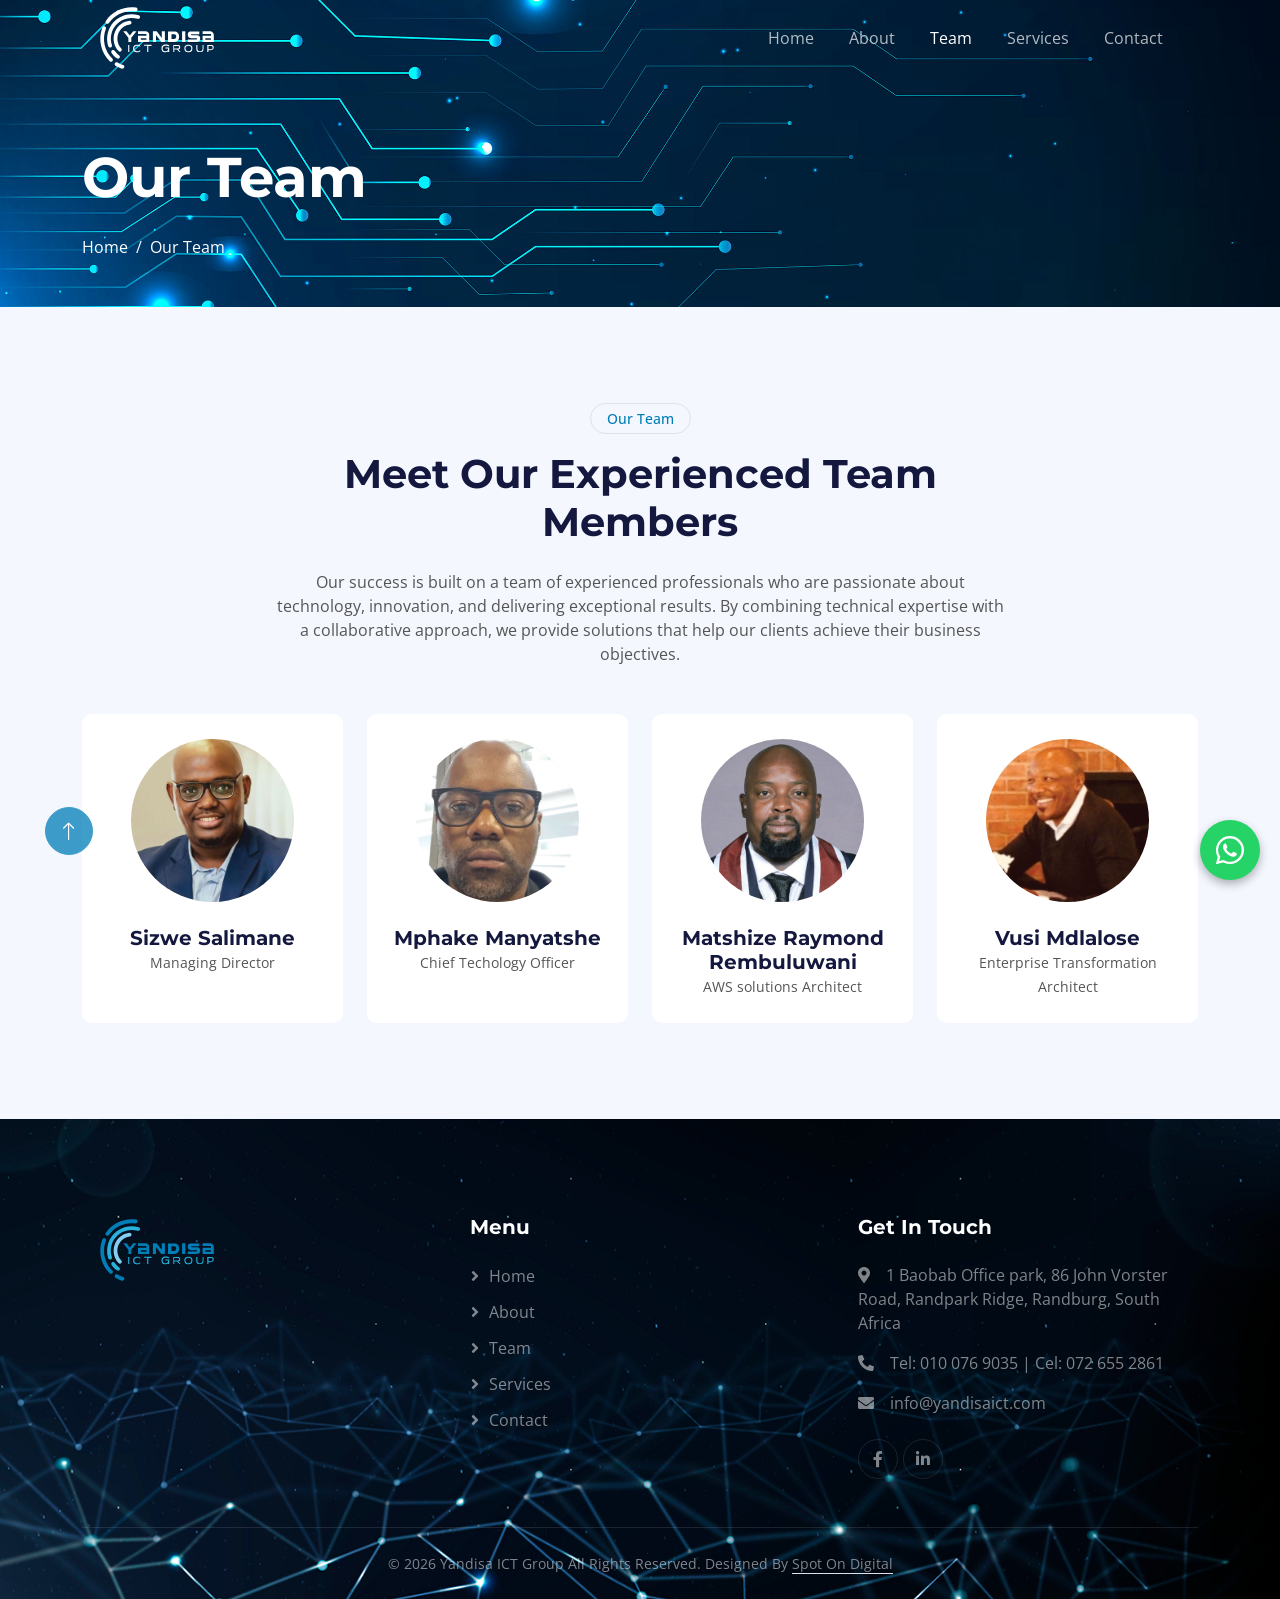
<file: team.html>
<!DOCTYPE html>
<html lang="en">

<head>
    <meta charset="utf-8">
    <!-- Primary SEO -->
    <title>Our Team | Yandisa ICT Group</title>
    <meta content="width=device-width, initial-scale=1.0" name="viewport">

    <meta name="description" content="Meet the experienced professionals behind Yandisa ICT Group, delivering innovative technology solutions and digital transformation expertise.">

    <meta name="keywords" content="Yandisa ICT Group team, ICT professionals South Africa, technology consultants, digital transformation experts">

    <meta name="author" content="Yandisa ICT Group">
    <meta name="robots" content="index, follow">

    <link rel="canonical" href="https://www.yandisaict.com/team.html">

    <!-- Open Graph -->
    <meta property="og:title" content="Our Team | Yandisa ICT Group">
    <meta property="og:description" content="Meet the team driving innovation, technology transformation and business success at Yandisa ICT Group.">
    <meta property="og:type" content="website">
    <meta property="og:url" content="https://www.yandisaict.com/team.html">
    <meta property="og:site_name" content="Yandisa ICT Group">
    
   

    <!-- Favicon -->
    <link href="img/favicon.png" rel="icon">

    <!-- Google Web Fonts -->
    <link rel="preconnect" href="https://fonts.googleapis.com">
    <link rel="preconnect" href="https://fonts.gstatic.com" crossorigin>
    <link href="https://fonts.googleapis.com/css2?family=Open+Sans:wght@400;600&family=Ubuntu:wght@500;700&display=swap"
        rel="stylesheet">
    <link rel="preconnect" href="https://fonts.googleapis.com">
    <link rel="preconnect" href="https://fonts.gstatic.com" crossorigin>
    <link href="https://fonts.googleapis.com/css2?family=Montserrat:wght@300;400;500;600;700;800;900&display=swap" rel="stylesheet">

    <!-- Icon Font Stylesheet -->
    <link href="https://cdnjs.cloudflare.com/ajax/libs/font-awesome/5.10.0/css/all.min.css" rel="stylesheet">
    <link href="https://cdn.jsdelivr.net/npm/bootstrap-icons@1.4.1/font/bootstrap-icons.css" rel="stylesheet">

    <!-- Libraries Stylesheet -->
    <link href="lib/animate/animate.min.css" rel="stylesheet">
    <link href="lib/owlcarousel/assets/owl.carousel.min.css" rel="stylesheet">

    <!-- Customized Bootstrap Stylesheet -->
    <link href="css/bootstrap.min.css" rel="stylesheet">

    <!-- Template Stylesheet -->
    <link href="css/style.css" rel="stylesheet">
</head>

<body>
    <!-- Spinner Start -->
    <div id="spinner"
        class="show bg-white position-fixed translate-middle w-100 vh-100 top-50 start-50 d-flex align-items-center justify-content-center">
        <div class="spinner-grow text-primary" style="width: 3rem; height: 3rem;" role="status">
            <span class="sr-only">Loading...</span>
        </div>
    </div>
    <!-- Spinner End -->


    <!-- Navbar Start -->
    <div class="container-fluid sticky-top">
        <div class="container">
            <nav class="navbar navbar-expand-lg navbar-dark p-0">
                <a href="index.html" class="navbar-brand">
                    <img src="img/yandisa-white.svg" alt="Yandisa Logo" class="navbar-logo">
                </a>
                <button type="button" class="navbar-toggler ms-auto me-0" data-bs-toggle="collapse"
                    data-bs-target="#navbarCollapse">
                    <span class="navbar-toggler-icon"></span>
                </button>
                <div class="collapse navbar-collapse" id="navbarCollapse">
                    <div class="navbar-nav ms-auto">
                        <a href="index.html" class="nav-item nav-link">Home</a>
                        <a href="about.html" class="nav-item nav-link">About</a>
                        <a href="team.html" class="nav-item nav-link active">Team</a>
                        <a href="service.html" class="nav-item nav-link">Services</a>
                        <a href="contact.html" class="nav-item nav-link">Contact</a>
                    </div>
                    
                </div>
            </nav>
        </div>
    </div>
    <!-- Navbar End -->


    <!-- Hero Start -->
    <div class="container-fluid pt-5 hero-header team-hero">
        <div class="container pt-5">
            <div class="row g-5 pt-5">
                <div class="col-lg-6 align-self-center text-center text-lg-start mb-lg-5">
                    <h1 class="display-4 text-white mb-4 animated slideInRight">Our Team</h1>
                    <nav aria-label="breadcrumb">
                        <ol class="breadcrumb justify-content-center justify-content-lg-start mb-0">
                            <li class="breadcrumb-item"><a class="text-white" href="#">Home</a></li>
                      
                            <li class="breadcrumb-item text-white active" aria-current="page">Our Team</li>
                        </ol>
                    </nav>
                </div>
               
            </div>
        </div>
    </div>
    <!-- Hero End -->


   

  <!-- Team Start -->
<div class="container-fluid bg-light py-5">
    <div class="container py-5">

        <!-- Section Heading -->
        <div class="row justify-content-center">
            <div class="col-lg-8 text-center wow fadeIn" data-wow-delay="0.1s">

                <div class="btn btn-sm border rounded-pill text-primary px-3 mb-3">
                    Our Team
                </div>

                <h1 class="mb-4">Meet Our Experienced Team Members</h1>

                <p class="mb-5">
                    Our success is built on a team of experienced professionals who are passionate about
                    technology, innovation, and delivering exceptional results. By combining technical expertise
                    with a collaborative approach, we provide solutions that help our clients achieve their
                    business objectives.
                </p>

            </div>
        </div>

        <!-- Team Members -->
        <div class="row g-4">

            <!-- Team Member 1 -->
            <div class="col-lg-3 col-md-6 wow fadeIn" data-wow-delay="0.1s">
                <div class="team-item bg-white text-center rounded p-4 pt-0 h-100">
                    <img class="img-fluid rounded-circle p-4"
                         src="img/team-1.jpg"
                         alt="Team Member">

                    <h5 class="mb-0">Sizwe Salimane</h5>
                    <small>Managing Director</small>

                   
                </div>
            </div>

            <!-- Team Member 2 -->
            <div class="col-lg-3 col-md-6 wow fadeIn" data-wow-delay="0.3s">
                <div class="team-item bg-white text-center rounded p-4 pt-0 h-100">
                    <img class="img-fluid rounded-circle p-4"
                         src="img/team-2.jpg"
                         alt="Team Member">

                    <h5 class="mb-0">Mphake Manyatshe</h5>
                    <small>Chief Techology Officer</small>

                  
                </div>
            </div>

            <!-- Team Member 3 -->
            <div class="col-lg-3 col-md-6 wow fadeIn" data-wow-delay="0.5s">
                <div class="team-item bg-white text-center rounded p-4 pt-0 h-100">
                    <img class="img-fluid rounded-circle p-4"
                         src="img/team-3.jpg"
                         alt="Team Member">

                    <h5 class="mb-0">Matshize Raymond Rembuluwani</h5>
                    <small>AWS solutions Architect</small>

                    
                </div>
            </div>

            <!-- Team Member 4 -->
            <div class="col-lg-3 col-md-6 wow fadeIn" data-wow-delay="0.7s">
                <div class="team-item bg-white text-center rounded p-4 pt-0 h-100">
                    <img class="img-fluid rounded-circle p-4"
                         src="img/team-4.jpg"
                         alt="Team Member">

                    <h5 class="mb-0">Vusi Mdlalose</h5>
                    <small>Enterprise Transformation Architect</small>

                   
                </div>
            </div>

        </div>
        <!-- Team Members End -->

    </div>
</div>
<!-- Team End -->

    

 <!-- Footer Start -->
    <div class="container-fluid bg-dark text-white-50 footer pt-5">
        <div class="container py-5">
            <div class="row g-5">
                <div class="col-md-6 col-lg-4 wow fadeIn" data-wow-delay="0.1s">
                    <a href="index.html" class="navbar-brand">
                    <img src="img/yandisa.svg" alt="Yandisa Logo" class="navbar-logo">
                </a>
                    
                </div>
                
                <div class="col-md-6 col-lg-4 wow fadeIn" data-wow-delay="0.3s">
                    <h5 class="text-white mb-4">Menu</h5>
                    <a class="btn btn-link" href="index.html">Home</a>
                    <a class="btn btn-link" href="about.html">About</a>
                    <a class="btn btn-link" href="team.html">Team</a>
                    <a class="btn btn-link" href="service.html">Services</a>
                    <a class="btn btn-link" href="contact.html">Contact</a>
                </div>
                
                <div class="col-md-6 col-lg-4 wow fadeIn" data-wow-delay="0.5s">
                    <h5 class="text-white mb-4">Get In Touch</h5>
                    <p><i class="fa fa-map-marker-alt me-3"></i>1 Baobab Office park, 86 John Vorster Road,
                    Randpark Ridge, Randburg, South Africa</p>
                    <p><i class="fa fa-phone-alt me-3"></i>Tel: 010 076 9035 | Cel: 072 655 2861 </p>
                    <p><i class="fa fa-envelope me-3"></i>info@yandisaict.com</p>
                    <div class="d-flex pt-2">
                     
                        <a class="btn btn-outline-light btn-social" href=""><i class="fab fa-facebook-f"></i></a>
                        <a class="btn btn-outline-light btn-social" href=""><i class="fab fa-linkedin-in"></i></a>
                    </div>
                </div>
                
            </div>
        </div>
        
        <div class="container wow fadeIn" data-wow-delay="0.1s">
    <div class="copyright">
        <div class="row">
            <div class="col-md-12 text-center mb-3 mb-md-0">
                &copy; <span id="currentYear"></span>
                Yandisa ICT Group All Rights Reserved.

                Designed By
                <a class="border-bottom" href="https://spotondigital.co.za">
                    Spot On Digital
                </a>
            </div>
        </div>
    </div>
</div>

<script>
    document.getElementById("currentYear").textContent = new Date().getFullYear();
</script>
        
    </div>
    <!-- Footer End -->


       <!-- Back to Top -->
<a href="#" class="btn btn-lg btn-primary btn-lg-square back-to-top pt-2">
    <i class="bi bi-arrow-up"></i>
</a>
    
 

<!-- WhatsApp -->
<a href="https://wa.me/27726552861"
   class="float"
   target="_blank"
   aria-label="Chat with us on WhatsApp">
    <i class="fab fa-whatsapp"></i>
</a>


    <!-- JavaScript Libraries -->
    <script src="https://ajax.googleapis.com/ajax/libs/jquery/3.6.1/jquery.min.js"></script>
    <script src="https://cdn.jsdelivr.net/npm/bootstrap@5.0.0/dist/js/bootstrap.bundle.min.js"></script>
    <script src="lib/wow/wow.min.js"></script>
    <script src="lib/easing/easing.min.js"></script>
    <script src="lib/waypoints/waypoints.min.js"></script>
    <script src="lib/counterup/counterup.min.js"></script>
    <script src="lib/owlcarousel/owl.carousel.min.js"></script>

    <!-- Template Javascript -->
    <script src="js/main.js"></script>
</body>

</html>
</file>
<file: css/style.css>
/********** Template CSS **********/
:root {
    --primary: #007EB8;
    --secondary: #29B1DE;
    --light: #F4F7FE;
    --dark: #14183E;
}


/*** Spinner ***/
#spinner {
    opacity: 0;
    visibility: hidden;
    transition: opacity .5s ease-out, visibility 0s linear .5s;
    z-index: 99999;
}

#spinner.show {
    transition: opacity .5s ease-out, visibility 0s linear 0s;
    visibility: visible;
    opacity: 1;
}

.back-to-top {
    position: fixed;
    display: none;
    right: 45px;
    bottom: 45px;
    z-index: 99;
}


/*** Heading ***/
h1, h2, h3, h4, h5, h6 {
    font-family: 'Montserrat', sans-serif;
}


/*** Button ***/
.btn {
    font-weight: 500;
    transition: .5s;
}

.btn-square {
    width: 38px;
    height: 38px;
}

.btn-sm-square {
    width: 32px;
    height: 32px;
}

.btn-lg-square {
    width: 48px;
    height: 48px;
}

.btn-square,
.btn-sm-square,
.btn-lg-square {
    padding: 0;
    display: flex;
    align-items: center;
    justify-content: center;
    font-weight: normal;
    border-radius: 50px;
}

.btn-primary {
    color: #fff;
    background-color: #007EB8;
    border-color: #007EB8;
}


.navbar-logo {
    height: 70px;
    width: auto;
    display: block;
}

/*** Navbar ***/
.sticky-top {
    top: -150px;
    transition: .5s;
}

.navbar {
    padding: 11px 50 !important;
    height: 75px;
}

.navbar .navbar-nav .nav-link {
    margin-right: 35px;
    padding: 0;
    color: rgba(255, 255, 255, .7);
    outline: none;
}

.navbar .navbar-nav .nav-link:hover,
.navbar .navbar-nav .nav-link.active {
    color: rgba(255, 255, 255, 1);
}

.navbar .dropdown-toggle::after {
    border: none;
    content: "\f107";
    font-family: "Font Awesome 5 Free";
    font-weight: 900;
    vertical-align: middle;
    margin-left: 8px;
}

@media (max-width: 991.98px) {
    .navbar .navbar-nav {
        padding: 0 15px;
        background: var(--primary);
    }

    .navbar .navbar-nav .nav-link  {
        margin-right: 0;
        padding: 10px 0;
    }
}

@media (min-width: 992px) {
    .navbar .nav-item .dropdown-menu {
        display: block;
        border: none;
        margin-top: 0;
        top: 150%;
        opacity: 0;
        visibility: hidden;
        transition: .5s;
    }

    .navbar .nav-item:hover .dropdown-menu {
        top: 100%;
        visibility: visible;
        transition: .5s;
        opacity: 1;
    }
}


/*** Hero Header ***/
.hero-header {
    margin-top: -75px;
    background: url(../img/bg-hero.png) center center no-repeat;
    background-size: cover;
}

.hero-header .breadcrumb-item+.breadcrumb-item::before {
    color: var(--light);
}

.hero-image {
    animation-delay: 1s;
    animation-duration: 1.5s;
    animation-fill-mode: both;
}


/*** Main Hero Header ***/
.hero-header {
    margin-top: -75px;
    background-position: center center;
    background-repeat: no-repeat;
    background-size: cover;
}

/*** Homepage ***/
.home-hero {
    background-image: url(../img/bg-hero.png);
}

/*** About Page ***/
.about-hero {
    background-image: url(../img/bg4.jpg);
}

/*** Team Page ***/
.team-hero {
    background-image: url(../img/bg3.jpg);
}

/*** Services Page ***/
.services-hero {
    background-image: url(../img/bg5.jpg);
}

/*** Contact Page ***/
.contact-hero {
    background-image: url(../img/bg6.jpg);
}

/*** Breadcrumb ***/
.hero-header .breadcrumb-item + .breadcrumb-item::before {
    color: var(--light);
}

/*** Hero Image Animation ***/
.hero-image {
    animation-delay: 1s;
    animation-duration: 1.5s;
    animation-fill-mode: both;
}


/*** Section Title ***/
.section-title::before {
    position: absolute;
    content: "";
    width: 45px;
    height: 4px;
    bottom: 0;
    left: 0;
    background: var(--dark);
}

.section-title::after {
    position: absolute;
    content: "";
    width: 4px;
    height: 4px;
    bottom: 0;
    left: 50px;
    background: var(--dark);
}

.section-title.text-center::before {
    left: 50%;
    margin-left: -25px;
}

.section-title.text-center::after {
    left: 50%;
    margin-left: 25px;
}

.section-title h6::before,
.section-title h6::after {
    position: absolute;
    content: "";
    width: 10px;
    height: 10px;
    top: 2px;
    left: 0;
    background: rgba(33, 66, 177, .5);
}

.section-title h6::after {
    top: 5px;
    left: 3px;
}


/*** About ***/
.about-img {
    position: relative;
    overflow: hidden;
}

.about-img::after {
    position: absolute;
    content: "";
    width: 100%;
    height: 100%;
    top: 0;
    left: 0;
    background-size: contain;
}

.value-icon {
    width: 65px;
    min-width: 65px;
    text-align: center;
}

.value-icon i {
    font-size: 48px;
    color: var(--primary);
}

.value-icon + div {
    flex: 1;
}

@media (max-width: 576px) {
    .value-icon {
        width: 50px;
        min-width: 50px;
    }

    .value-icon i {
        font-size: 38px;
    }

    .value-icon.me-4 {
        margin-right: 1rem !important;
    }
}


/*** Service ***/
.service-item {
    position: relative;
    padding: 45px 30px;
    background: #FFFFFF;
    transition: .5s;
}

.service-item:hover {
    background: var(--primary);
}

.service-item .service-icon {
    margin: 0 auto 20px auto;
    width: 90px;
    height: 90px;
    color: var(--primary);
    background: var(--light);
    transition: .5s;
}

.service-item:hover .service-icon {
    background: #FFFFFF;
}

.service-item h5,
.service-item p {
    transition: .5s;
}

.service-item:hover h5,
.service-item:hover p {
    color: #FFFFFF;
}

.service-item a.btn {
    position: relative;
    display: flex;
    color: var(--primary);
    transition: .5s;
    z-index: 1;
}

.service-item:hover a.btn {
    color: var(--primary);
}

.service-item a.btn::before {
    position: absolute;
    content: "";
    width: 35px;
    height: 35px;
    top: 0;
    left: 0;
    border-radius: 35px;
    background: var(--light);
    transition: .5s;
    z-index: -1;
}

.service-item:hover a.btn::before {
    width: 100%;
    background: var(--light);
}

.service-image {
    width: 140px;
    height: 140px;
    margin: 0 auto 25px;
    border-radius: 50%;
    overflow: hidden;
}

.service-image img {
    width: 100%;
    height: 100%;
    object-fit: cover;
    border-radius: 50%;
    transition: transform 0.4s ease;
}

.service-item:hover .service-image img {
    transform: scale(1.1);
}


/*** Feature ***/
.feature {
    background: url(../img/bg3.jpg) center center no-repeat;
    background-size: cover;
}


/*** Newsletter ***/
.newsletter {
    background: url(../img/bg2.jpg) center center no-repeat;
    background-size: cover;
}

@media (min-width: 992px) {
    .newsletter .container {
        max-width: 100% !important;
    }

    .newsletter .newsletter-text  {
        padding-right: calc(((100% - 960px) / 2) + .75rem);
    }
}

@media (min-width: 1200px) {
    .newsletter .newsletter-text  {
        padding-right: calc(((100% - 1140px) / 2) + .75rem);
    }
}

@media (min-width: 1400px) {
    .newsletter .newsletter-text  {
        padding-right: calc(((100% - 1320px) / 2) + .75rem);
    }
}


/*** Case Study ***/
.case-item img {
    transition: .5s;
}
  
.case-item:hover img {
    transform: scale(1.2);
}
  
.case-overlay {
    position: absolute;
    padding: 30px;
    width: 100%;
    height: 100%;
    top: 0;
    left: 0;
    display: flex;
    flex-direction: column;
    align-items: flex-start;
    justify-content: flex-end;
    background: linear-gradient(rgba(20, 24, 62, 0), var(--dark));
    z-index: 1;
}

.case-overlay small {
    display: inline-block;
    padding: 3px 15px;
    color: #FFFFFF;
    background: rgba(20, 24, 62, .7);
    border-radius: 25px;
    margin-bottom: 15px;
}

.case-overlay span.btn:hover {
    color: var(--primary);
    background: #FFFFFF;
    border-color: #FFFFFF;
}


/*** FAQs ***/
.accordion .accordion-item {
    border: none;
    margin-bottom: 15px;
}

.accordion .accordion-button {
    background: var(--light);
    border-radius: 2px;
}

.accordion .accordion-button:not(.collapsed) {
    color: #FFFFFF;
    background: var(--primary);
    box-shadow: none;
}

.accordion .accordion-button:not(.collapsed)::after {
    background-image: url("data:image/svg+xml,%3csvg xmlns='http://www.w3.org/2000/svg' viewBox='0 0 16 16' fill='%23fff'%3e%3cpath fill-rule='evenodd' d='M1.646 4.646a.5.5 0 0 1 .708 0L8 10.293l5.646-5.647a.5.5 0 0 1 .708.708l-6 6a.5.5 0 0 1-.708 0l-6-6a.5.5 0 0 1 0-.708z'/%3e%3c/svg%3e");
}

.accordion .accordion-body {
    padding: 15px 0 0 0;
}


/*** Testimonial ***/
.testimonial-carousel {
    position: relative;
}

.testimonial-carousel .owl-nav {
    position: absolute;
    width: 40px;
    height: 100%;
    top: calc(50% - 50px);
    left: -21px;
    display: flex;
    flex-direction: column;
    align-items: center;
}

.testimonial-carousel .owl-nav .owl-prev,
.testimonial-carousel .owl-nav .owl-next {
    margin: 5px 0;
    width: 40px;
    height: 40px;
    display: flex;
    align-items: center;
    justify-content: center;
    color: var(--primary);
    background: #FFFFFF;
    border: 1px solid var(--primary);
    border-radius: 40px;
    font-size: 18px;
    transition: .5s;
}

.testimonial-carousel .owl-nav .owl-prev:hover,
.testimonial-carousel .owl-nav .owl-next:hover {
    background: var(--primary);
    color: #FFFFFF;
}

.testimonial-carousel .owl-dots {
    margin-top: 35px;
    margin-left: 3rem;
}

.testimonial-carousel .owl-dot {
    position: relative;
    display: inline-block;
    margin-right: 10px;
    width: 15px;
    height: 15px;
    background: #FFFFFF;
    border: 1px solid var(--primary);
    border-radius: 15px;
    transition: .5s;
}

.testimonial-carousel .owl-dot.active {
    width: 30px;
    background: var(--primary);
}


/*** Team ***/
.team-item {
    transition: .5s;
    border: 1px solid transparent;
    transition: .5s;
}

.team-item:hover {

    border-color: var(--primary);
}


/*** Footer ***/
.footer {
    background: url(../img/footer.png) center center no-repeat;
    background-size: cover;
    width: 100%;
}

.footer .btn.btn-social {
    margin-right: 5px;
    width: 40px;
    height: 40px;
    display: flex;
    align-items: center;
    justify-content: center;
    color: rgba(255,255,255,.5);
    border: 1px solid rgba(256, 256, 256, .1);
    border-radius: 40px;
    transition: .3s;
}

.footer .btn.btn-social:hover {
    color: var(--primary);
}

.footer .btn.btn-link {
    display: block;
    margin-bottom: 10px;
    padding: 0;
    text-align: left;
    color: rgba(255,255,255,.5);
    font-weight: normal;
    transition: .3s;
}

.footer .btn.btn-link:hover {
    color: #FFFFFF;
}

.footer .btn.btn-link::before {
    position: relative;
    content: "\f105";
    font-family: "Font Awesome 5 Free";
    font-weight: 900;
    margin-right: 10px;
}

.footer .btn.btn-link:hover {
    letter-spacing: 1px;
    box-shadow: none;
}

.footer .copyright {
    padding: 25px 0;
    font-size: 14px;
    border-top: 1px solid rgba(256, 256, 256, .1);
}

.footer .copyright a {
    color: rgba(255,255,255,.5);
}

.footer .copyright a:hover {
    color: #FFFFFF;
}

.footer .footer-menu a {
    margin-right: 15px;
    padding-right: 15px;
    border-right: 1px solid rgba(255, 255, 255, .1);
}

.footer .footer-menu a:last-child {
    margin-right: 0;
    padding-right: 0;
    border-right: none;
}

/*--------------------------------------------------------------
# Back to top
--------------------------------------------------------------*/

.back-to-top {
    position: fixed;
    display: none;
    left: 45px;
    right: auto;
    bottom: 45px;
    z-index: 99;
}

/*--------------------------------------------------------------
# Whatsapp
--------------------------------------------------------------*/

.float {
    position: fixed;
    width: 60px;
    height: 60px;
    right: 20px;
    bottom: 20px;
    background: #25D366;
    color: #fff;
    border-radius: 50%;
    display: flex;
    align-items: center;
    justify-content: center;
    font-size: 32px;
    text-decoration: none;
    z-index: 99999;
    box-shadow: 0 4px 10px rgba(0,0,0,.3);
}

.float:hover {
    color: #fff;
    background: #20ba5a;
}

@media (max-width: 768px) {
    .float {
        width: 55px;
        height: 55px;
        right: 15px;
        bottom: 15px;
        font-size: 28px;
    }
</file>
